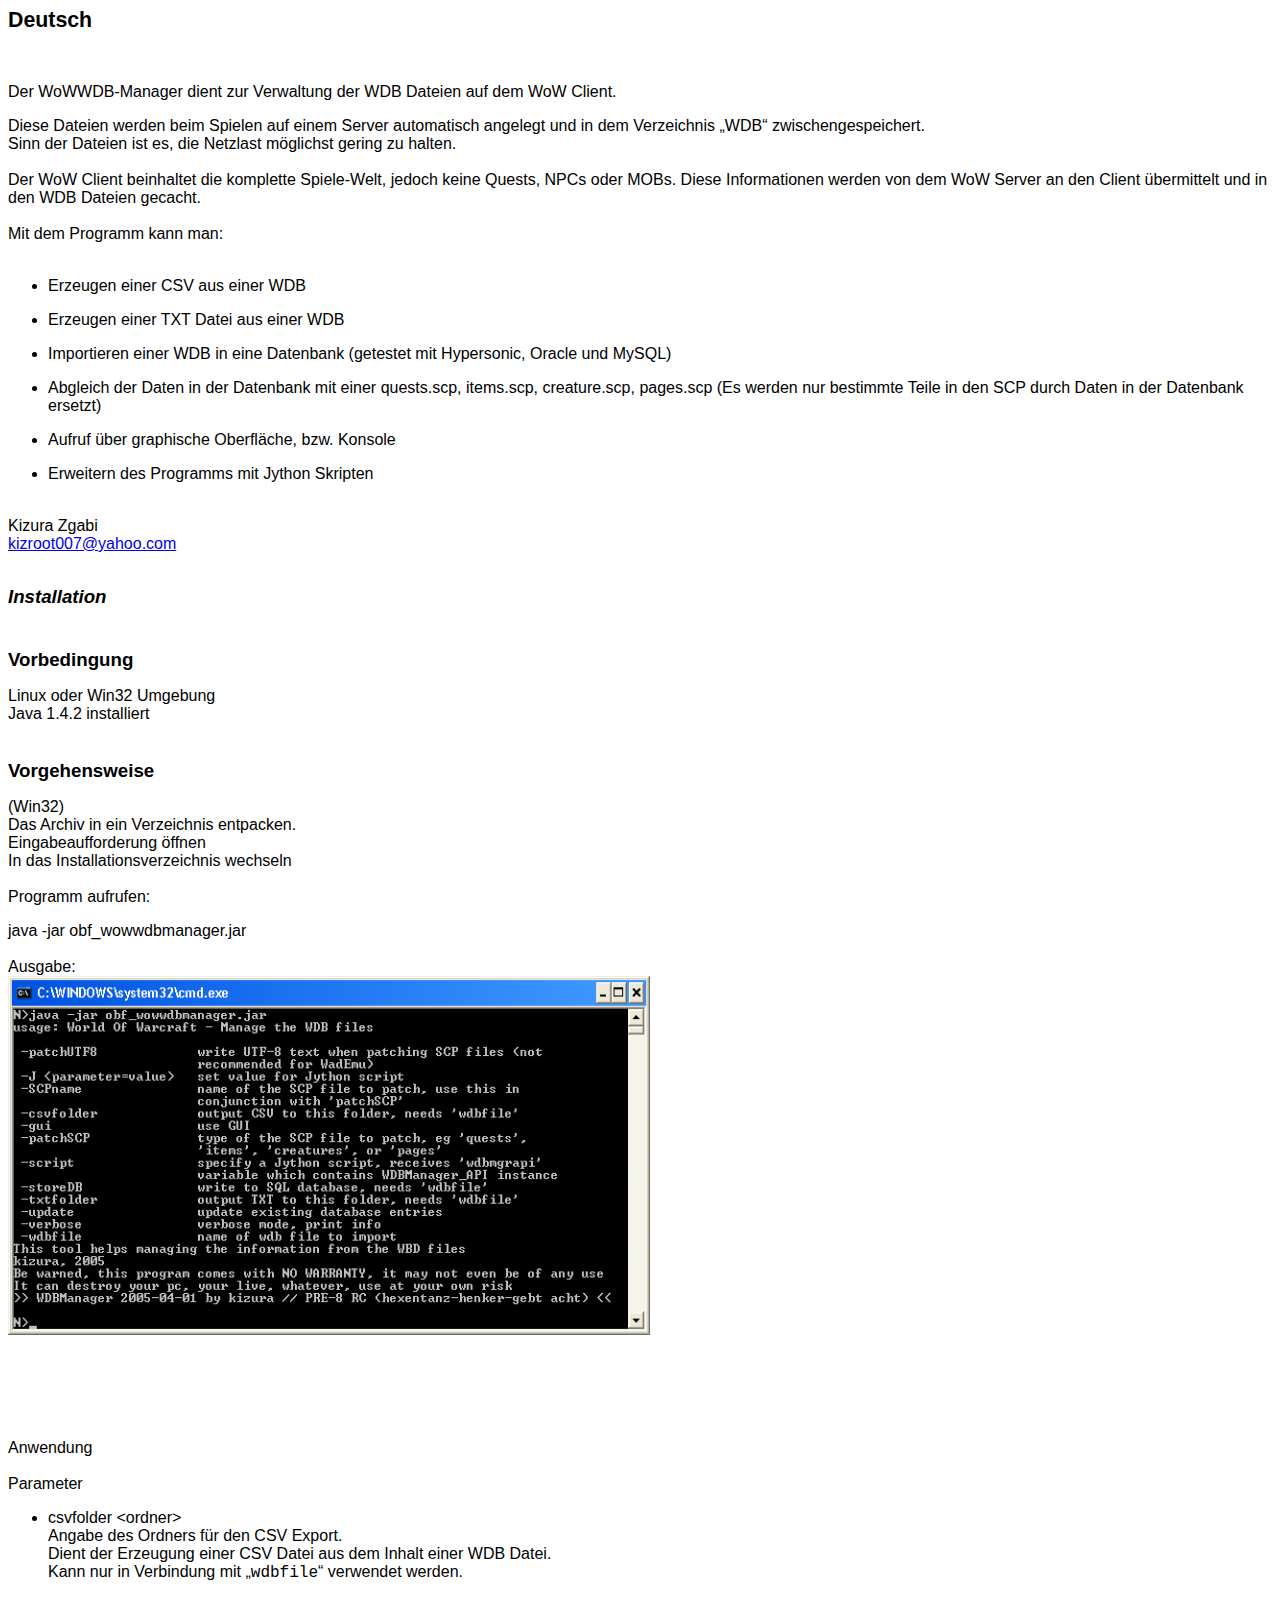
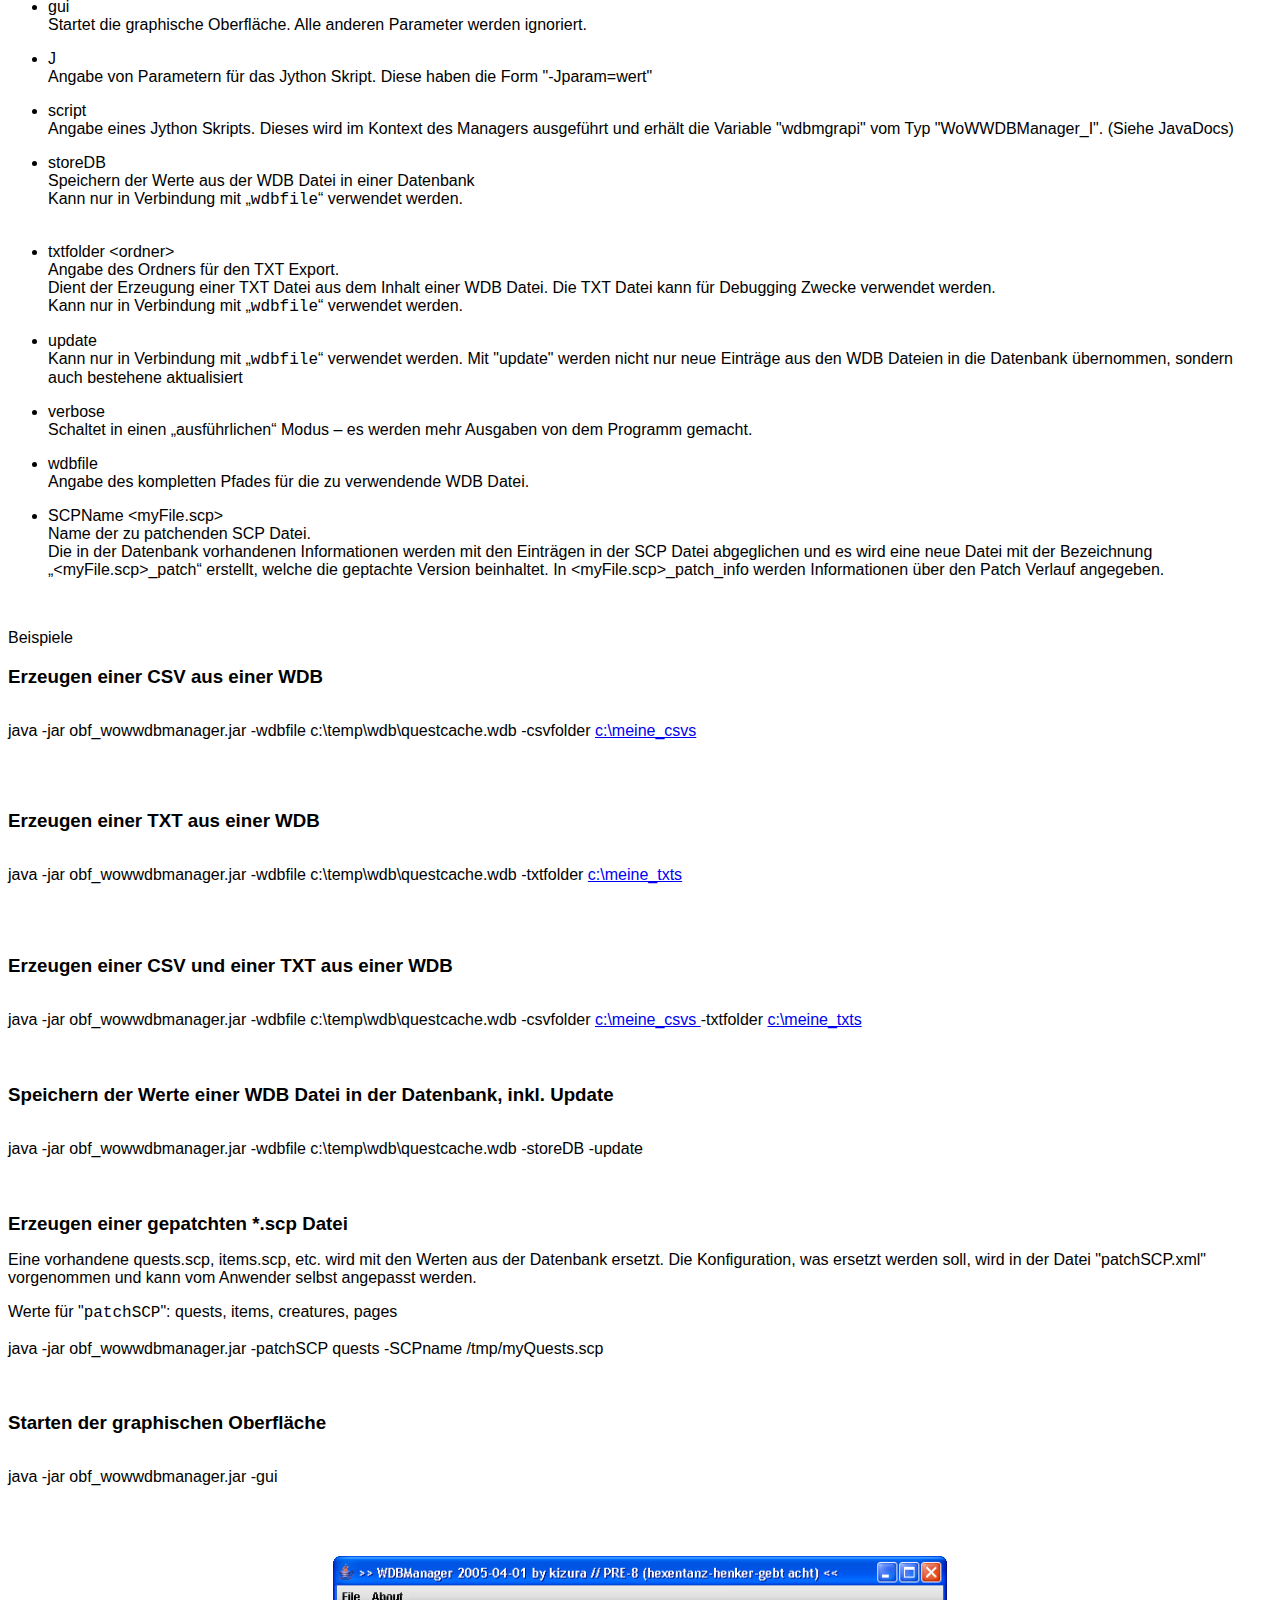
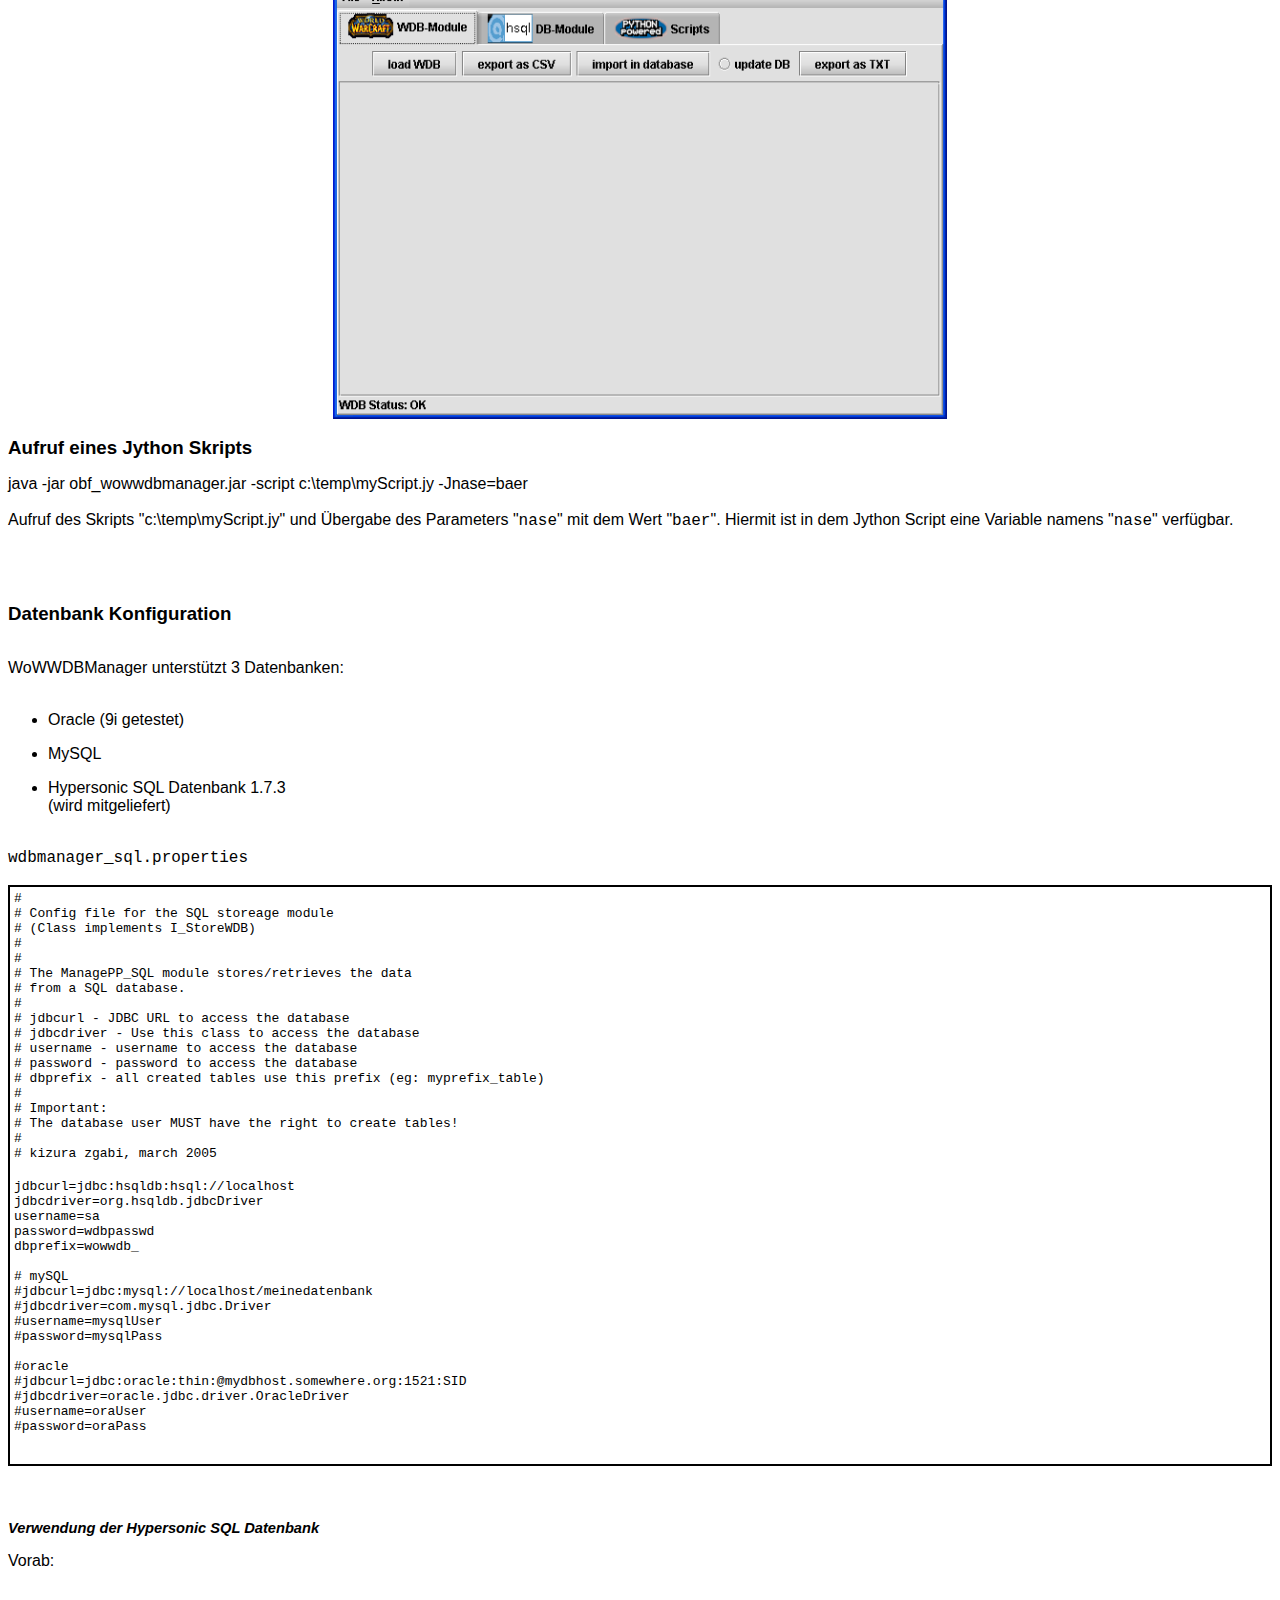
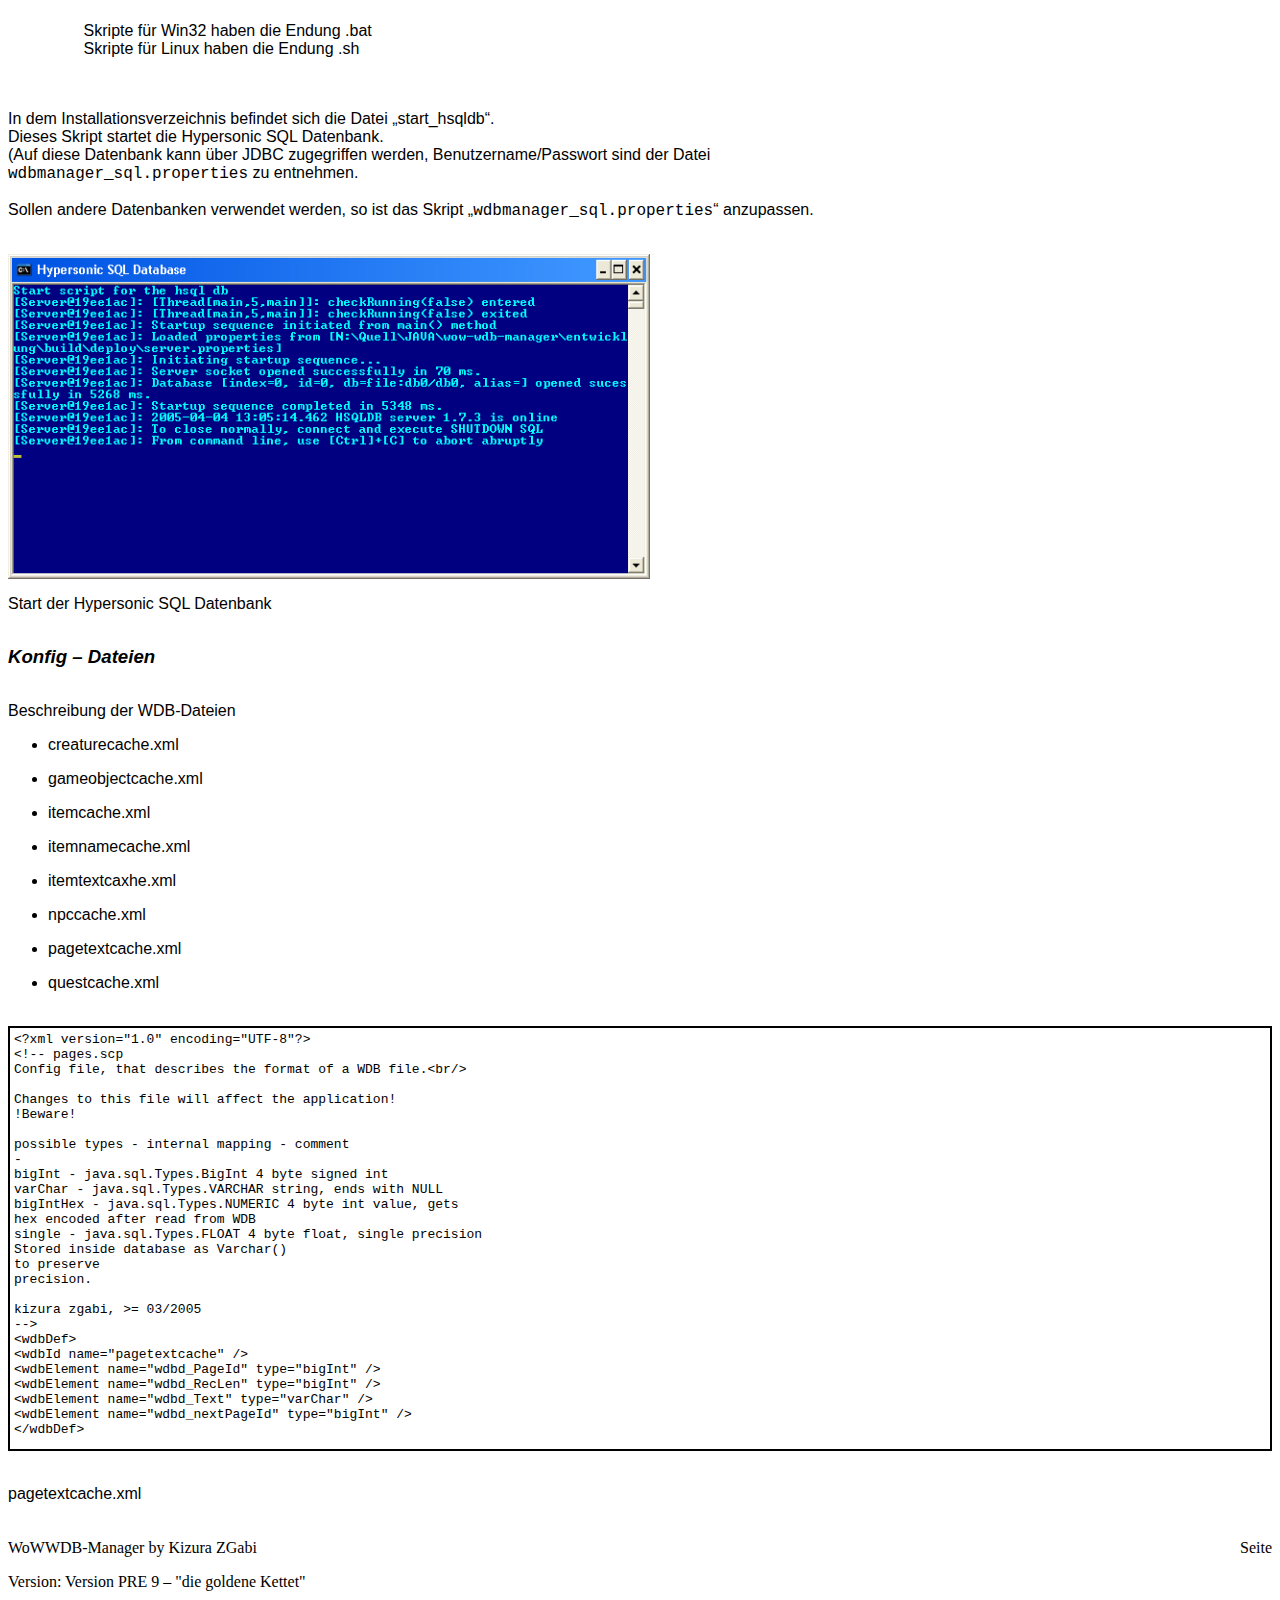
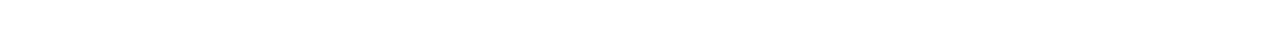
<file: trunk/documentation/html/index1.html>
<!DOCTYPE HTML PUBLIC "-//W3C//DTD HTML 4.0 Transitional//EN">
<HTML>
<HEAD>
	<META HTTP-EQUIV="CONTENT-TYPE" CONTENT="text/html; charset=windows-1252">
	<TITLE>Deutsch</TITLE>
	<META NAME="GENERATOR" CONTENT="OpenOffice.org 1.1.3  (Win32)">
	<META NAME="CREATED" CONTENT="20050409;15130386">
	<META NAME="CHANGEDBY" CONTENT="Gerhard Leibrock">
	<META NAME="CHANGED" CONTENT="20050409;15130440">
	<STYLE>
	<!--
		@page { size: 21cm 29.7cm; margin: 2cm }
		P { margin-bottom: 0.21cm }
		P.western { font-family: "Arial", sans-serif }
		H4 { margin-bottom: 0.21cm }
		H4.western { font-family: "Arial", sans-serif; font-size: 11pt; font-style: italic }
		H4.cjk { font-family: "MS Mincho"; font-size: 11pt; font-style: italic }
		H4.ctl { font-size: 11pt; font-style: italic }
		H3 { margin-bottom: 0.21cm }
		H3.western { font-family: "Arial", sans-serif }
		H3.cjk { font-family: "MS Mincho" }
		H2 { margin-bottom: 0.21cm }
		H2.western { font-family: "Arial", sans-serif; font-size: 14pt; font-style: italic }
		H2.cjk { font-family: "MS Mincho"; font-size: 14pt; font-style: italic }
		H2.ctl { font-size: 14pt; font-style: italic }
		H1 { margin-bottom: 0.21cm }
		H1.western { font-family: "Arial", sans-serif; font-size: 16pt }
		H1.cjk { font-family: "MS Mincho"; font-size: 16pt }
		H1.ctl { font-family: "Tahoma"; font-size: 16pt }
	-->
	</STYLE>
</HEAD>
<BODY LANG="de-DE" DIR="LTR">
<H1 CLASS="western" STYLE="page-break-before: always">Deutsch</H1>
<P CLASS="western" STYLE="margin-bottom: 0cm"><BR>
</P>
<P CLASS="western" STYLE="margin-bottom: 0cm">Der WoWWDB-Manager
dient zur Verwaltung der WDB Dateien auf dem WoW Client.</P>
<P CLASS="western" STYLE="margin-bottom: 0cm">Diese Dateien werden
beim Spielen auf einem Server automatisch angelegt und in dem
Verzeichnis &bdquo;WDB&ldquo; zwischengespeichert.<BR>Sinn der
Dateien ist es, die Netzlast m&ouml;glichst gering zu halten.<BR><BR>Der
WoW Client beinhaltet die komplette Spiele-Welt, jedoch keine Quests,
NPCs oder MOBs. Diese Informationen werden von dem WoW Server an den
Client &uuml;bermittelt und in den WDB Dateien gecacht.<BR><BR>Mit
dem Programm kann man:<BR><BR>
</P>
<UL>
	<LI><P CLASS="western" STYLE="margin-bottom: 0cm">Erzeugen einer CSV
	aus einer WDB</P>
	<LI><P CLASS="western" STYLE="margin-bottom: 0cm">Erzeugen einer TXT
	Datei aus einer WDB</P>
	<LI><P CLASS="western" STYLE="margin-bottom: 0cm">Importieren einer
	WDB in eine Datenbank (getestet mit Hypersonic, Oracle und MySQL)</P>
	<LI><P CLASS="western" STYLE="margin-bottom: 0cm">Abgleich der Daten
	in der Datenbank mit einer quests.scp, items.scp, creature.scp,
	pages.scp (Es werden nur bestimmte Teile in den SCP durch Daten in
	der Datenbank ersetzt)</P>
	<LI><P CLASS="western" STYLE="margin-bottom: 0cm">Aufruf &uuml;ber
	graphische Oberfl&auml;che, bzw. Konsole</P>
</UL>
<UL>
	<LI><P CLASS="western" STYLE="margin-bottom: 0cm">Erweitern des
	Programms mit Jython Skripten</P>
</UL>
<P CLASS="western" STYLE="margin-bottom: 0cm"><BR>Kizura
Zgabi<BR><A HREF="mailto:kizroot007@yahoo.com">kizroot007@yahoo.com<BR></A><BR>
</P>
<H2 CLASS="western" STYLE="page-break-before: always">Installation</H2>
<H3 CLASS="western"><BR>Vorbedingung</H3>
<P CLASS="western" STYLE="margin-bottom: 0cm">Linux oder Win32
Umgebung <BR>Java 1.4.2 installiert<BR><BR>
</P>
<H3 CLASS="western">Vorgehensweise</H3>
<P CLASS="western" STYLE="margin-bottom: 0cm">(Win32)<BR>Das Archiv
in ein Verzeichnis entpacken.<BR>Eingabeaufforderung &ouml;ffnen<BR>In
das Installationsverzeichnis wechseln<BR><BR>Programm aufrufen:</P>
<P CLASS="western" STYLE="margin-bottom: 0cm">	java -jar
obf_wowwdbmanager.jar<BR><BR>Ausgabe:<BR><IMG SRC="index1_html_m59afdf49.png" NAME="Grafik1" ALIGN=BOTTOM WIDTH=642 HEIGHT=359 BORDER=0></P>
<P CLASS="western" STYLE="margin-bottom: 0cm"><BR><BR><BR><BR>
</P>
<P CLASS="western" STYLE="margin-bottom: 0cm; page-break-before: always">
Anwendung<BR><BR>Parameter</P>
<UL>
	<LI><P CLASS="western" STYLE="margin-bottom: 0cm">csvfolder &lt;ordner&gt;
	<BR>Angabe des Ordners f&uuml;r den CSV Export.<BR>Dient der
	Erzeugung einer CSV Datei aus dem Inhalt einer WDB Datei.<BR>Kann
	nur in Verbindung mit &bdquo;<FONT FACE="Courier New, monospace">wdbfile</FONT>&ldquo;
	verwendet werden.</P>
</UL>
<UL>
	<LI><P CLASS="western" STYLE="margin-bottom: 0cm"> gui<BR>Startet
	die graphische Oberfl&auml;che. Alle anderen Parameter werden
	ignoriert.</P>
</UL>
<UL>
	<LI><P CLASS="western" STYLE="margin-bottom: 0cm">J<BR>Angabe von
	Parametern f&uuml;r das Jython Skript. Diese haben die Form
	&quot;-Jparam=wert&quot;</P>
</UL>
<UL>
	<LI><P CLASS="western" STYLE="margin-bottom: 0cm">script<BR>Angabe
	eines Jython Skripts. Dieses wird im Kontext des Managers ausgef&uuml;hrt
	und erh&auml;lt die Variable &quot;wdbmgrapi&quot; vom Typ
	&quot;WoWWDBManager_I&quot;. (Siehe JavaDocs)</P>
</UL>
<UL>
	<LI><P CLASS="western" STYLE="margin-bottom: 0cm">storeDB<BR>Speichern
	der Werte aus der WDB Datei in einer Datenbank<BR>Kann nur in
	Verbindung mit &bdquo;<FONT FACE="Courier New, monospace">wdbfile</FONT>&ldquo;
	verwendet werden.<BR><BR>
	</P>
</UL>
<UL>
	<LI><P CLASS="western" STYLE="margin-bottom: 0cm">txtfolder
	&lt;ordner&gt;<BR>Angabe des Ordners f&uuml;r den TXT Export.<BR>Dient
	der Erzeugung einer TXT Datei aus dem Inhalt einer WDB Datei. Die
	TXT Datei kann f&uuml;r Debugging Zwecke verwendet werden.<BR>Kann
	nur in Verbindung mit &bdquo;<FONT FACE="Courier New, monospace">wdbfile</FONT>&ldquo;
	verwendet werden.</P>
</UL>
<UL>
	<LI><P CLASS="western" STYLE="margin-bottom: 0cm">update<BR>Kann nur
	in Verbindung mit &bdquo;<FONT FACE="Courier New, monospace">wdbfile</FONT>&ldquo;
	verwendet werden. Mit &quot;update&quot; werden nicht nur neue
	Eintr&auml;ge aus den WDB Dateien in die Datenbank &uuml;bernommen,
	sondern auch bestehene aktualisiert</P>
</UL>
<UL>
	<LI><P CLASS="western" STYLE="margin-bottom: 0cm">verbose<BR>Schaltet
	in einen &bdquo;ausf&uuml;hrlichen&ldquo; Modus &ndash; es werden
	mehr Ausgaben von dem Programm gemacht.</P>
</UL>
<UL>
	<LI><P CLASS="western" STYLE="margin-bottom: 0cm">wdbfile<BR>Angabe
	des kompletten Pfades f&uuml;r die zu verwendende WDB Datei.</P>
	<LI><P CLASS="western" STYLE="margin-bottom: 0cm">SCPName
	&lt;myFile.scp&gt;<BR>Name der zu patchenden SCP Datei.<BR>Die in
	der Datenbank vorhandenen Informationen werden mit den Eintr&auml;gen
	in der SCP Datei abgeglichen und es wird eine neue Datei mit der
	Bezeichnung &bdquo;&lt;myFile.scp&gt;_patch&ldquo; erstellt, welche
	die geptachte Version beinhaltet. In &lt;myFile.scp&gt;_patch_info
	werden Informationen &uuml;ber den Patch Verlauf angegeben.</P>
</UL>
<P CLASS="western" STYLE="margin-bottom: 0cm"><BR>
</P>
<P CLASS="western" STYLE="margin-bottom: 0cm; page-break-before: always">
Beispiele</P>
<H3 CLASS="western">Erzeugen einer CSV aus einer WDB</H3>
<P CLASS="western"><BR>java -jar obf_wowwdbmanager.jar -wdbfile
c:\temp\wdb\questcache.wdb -csvfolder <A HREF="file:///c:/meine_csvs">c:\meine_csvs</A></P>
<P CLASS="western"><BR><BR>
</P>
<H3 CLASS="western">Erzeugen einer TXT aus einer WDB</H3>
<P CLASS="western"><BR>java -jar obf_wowwdbmanager.jar -wdbfile
c:\temp\wdb\questcache.wdb -txtfolder <A HREF="./c:\meine_txts">c:\meine_txts</A></P>
<P CLASS="western"><BR><BR>
</P>
<H3 CLASS="western">Erzeugen einer CSV und einer TXT aus einer WDB</H3>
<P CLASS="western"><BR>java -jar obf_wowwdbmanager.jar -wdbfile
c:\temp\wdb\questcache.wdb -csvfolder <A HREF="file:///c:/meine_csvs">c:\meine_csvs
</A>-txtfolder <A HREF="./c:\meine_txts">c:\meine_txts<BR></A><BR><BR>
</P>
<H3 CLASS="western">Speichern der Werte einer WDB Datei in der
Datenbank, inkl. Update</H3>
<P CLASS="western"><BR>java -jar obf_wowwdbmanager.jar -wdbfile
c:\temp\wdb\questcache.wdb -storeDB -update<BR><BR><BR>
</P>
<H3 CLASS="western">Erzeugen einer gepatchten *.scp Datei</H3>
<P CLASS="western">Eine vorhandene quests.scp, items.scp, etc. wird
mit den Werten aus der Datenbank ersetzt. Die Konfiguration, was
ersetzt werden soll, wird in der Datei &quot;patchSCP.xml&quot;
vorgenommen und kann vom Anwender selbst angepasst werden.</P>
<P CLASS="western">Werte f&uuml;r &quot;<FONT FACE="Courier New, monospace">patchSCP</FONT>&quot;:
quests, items, creatures, pages<BR><BR>java -jar
obf_wowwdbmanager.jar -patchSCP quests -SCPname /tmp/myQuests.scp<BR><BR><BR>
</P>
<H3 CLASS="western">Starten der graphischen Oberfl&auml;che</H3>
<P CLASS="western"><BR>java -jar obf_wowwdbmanager.jar -gui<BR><BR><BR><BR>
</P>
<H2 CLASS="western" ALIGN=CENTER STYLE="page-break-before: always"><IMG SRC="index1_html_md2ac7bc.png" NAME="Grafik3" ALIGN=BOTTOM WIDTH=614 HEIGHT=463 BORDER=0></H2>
<H3 CLASS="western">Aufruf eines Jython Skripts</H3>
<P CLASS="western">java -jar obf_wowwdbmanager.jar -script
c:\temp\myScript.jy -Jnase=baer<BR><BR>Aufruf des Skripts
&quot;c:\temp\myScript.jy&quot; und &Uuml;bergabe des Parameters
&quot;<FONT FACE="Courier New, monospace">nase</FONT>&quot; mit dem
Wert &quot;<FONT FACE="Courier New, monospace">baer</FONT>&quot;.
Hiermit ist in dem Jython Script eine Variable namens &quot;<FONT FACE="Courier New, monospace">nase</FONT>&quot;
verf&uuml;gbar.<BR><BR><BR><BR>
</P>
<H3 CLASS="western">Datenbank Konfiguration</H3>
<P CLASS="western" STYLE="margin-bottom: 0cm"><BR>WoWWDBManager
unterst&uuml;tzt 3 Datenbanken:<BR><BR>
</P>
<UL>
	<LI><P CLASS="western" STYLE="margin-bottom: 0cm">Oracle (9i
	getestet)</P>
	<LI><P CLASS="western" STYLE="margin-bottom: 0cm">MySQL</P>
</UL>
<UL>
	<LI><P CLASS="western" STYLE="margin-bottom: 0cm">Hypersonic SQL
	Datenbank 1.7.3<BR>(wird mitgeliefert)</P>
</UL>
<P CLASS="western" STYLE="margin-bottom: 0cm"><BR><FONT FACE="Courier New, monospace">wdbmanager_sql.properties<BR></FONT><BR>
</P>
<TABLE WIDTH=100% BORDER=1 BORDERCOLOR="#000000" CELLPADDING=4 CELLSPACING=0>
	<COL WIDTH=256*>
	<THEAD>
		<TR>
			<TD WIDTH=100% VALIGN=TOP>
				<P CLASS="western"><FONT SIZE=2><FONT FACE="Courier New">#<BR>#
				Config file for the SQL storeage module<BR># (Class implements
				I_StoreWDB)<BR>#<BR>#<BR># The ManagePP_SQL module
				stores/retrieves the data<BR># from a SQL database.<BR>#<BR>#
				jdbcurl    - JDBC URL to access the database<BR># jdbcdriver -
				Use this class to access the database<BR># username   - username
				to access the database<BR># password   - password to access the
				database<BR># dbprefix   - all created tables use this prefix
				(eg: myprefix_table)<BR>#<BR># Important:<BR># The database user
				MUST have the right to create tables!<BR>#<BR># kizura zgabi,
				march
				2005<BR></FONT></FONT><BR><FONT SIZE=2><FONT FACE="Courier New">jdbcurl=jdbc:hsqldb:hsql://localhost<BR>jdbcdriver=org.hsqldb.jdbcDriver<BR>username=sa<BR>password=wdbpasswd<BR>dbprefix=wowwdb_<BR><BR>#
				mySQL<BR>#jdbcurl=jdbc:mysql://localhost/meinedatenbank<BR>#jdbcdriver=com.mysql.jdbc.Driver<BR>#username=mysqlUser<BR>#password=mysqlPass<BR><BR>#oracle<BR>#jdbcurl=jdbc:oracle:thin:@mydbhost.somewhere.org:1521:SID<BR>#jdbcdriver=oracle.jdbc.driver.OracleDriver<BR>#username=oraUser<BR>#password=oraPass<BR></FONT></FONT><BR>
				</P>
			</TD>
		</TR>
	</THEAD>
</TABLE>
<P CLASS="western" STYLE="margin-bottom: 0cm"><BR>
</P>
<H4 CLASS="western">Verwendung der Hypersonic SQL Datenbank</H4>
<P CLASS="western">Vorab:<BR><BR><BR>
</P>
<P CLASS="western" STYLE="margin-left: 2cm">Skripte f&uuml;r Win32
haben die Endung .bat<BR>Skripte f&uuml;r Linux haben die Endung .sh<BR><BR><BR>
</P>
<P CLASS="western" STYLE="margin-bottom: 0cm">In dem
Installationsverzeichnis befindet sich die Datei
&bdquo;start_hsqldb&ldquo;.<BR>Dieses Skript startet die Hypersonic
SQL Datenbank.<BR>(Auf diese Datenbank kann &uuml;ber JDBC
zugegriffen werden, Benutzername/Passwort sind der Datei
<BR><FONT FACE="Courier New, monospace">wdbmanager_sql.properties</FONT>
zu entnehmen.<BR><BR>Sollen andere Datenbanken verwendet werden, so
ist das Skript &bdquo;<FONT FACE="Courier New, monospace">wdbmanager_sql.properties</FONT>&ldquo;
anzupassen.<BR><BR>
</P>
<P CLASS="western" STYLE="margin-bottom: 0cm"><IMG SRC="index1_html_67f171e7.png" NAME="Grafik2" ALIGN=BOTTOM WIDTH=642 HEIGHT=325 BORDER=0></P>
<P CLASS="western" STYLE="margin-bottom: 0cm">Start der Hypersonic
SQL Datenbank<BR><BR>
</P>
<H2 CLASS="western">Konfig &ndash; Dateien</H2>
<P CLASS="western"><BR>Beschreibung der WDB-Dateien</P>
<UL>
	<LI><P CLASS="western" STYLE="margin-bottom: 0cm">creaturecache.xml</P>
	<LI><P CLASS="western" STYLE="margin-bottom: 0cm">gameobjectcache.xml</P>
	<LI><P CLASS="western" STYLE="margin-bottom: 0cm">itemcache.xml</P>
	<LI><P CLASS="western" STYLE="margin-bottom: 0cm">itemnamecache.xml</P>
	<LI><P CLASS="western" STYLE="margin-bottom: 0cm">itemtextcaxhe.xml</P>
	<LI><P CLASS="western" STYLE="margin-bottom: 0cm">npccache.xml</P>
	<LI><P CLASS="western" STYLE="margin-bottom: 0cm">pagetextcache.xml</P>
	<LI><P CLASS="western" STYLE="margin-bottom: 0cm">questcache.xml</P>
</UL>
<P CLASS="western" ALIGN=CENTER STYLE="margin-bottom: 0cm"><BR></P>
<TABLE WIDTH=100% BORDER=1 BORDERCOLOR="#000000" CELLPADDING=4 CELLSPACING=0 STYLE="page-break-before: always">
	<COL WIDTH=256*>
	<TR>
		<TD WIDTH=100% VALIGN=TOP>
			<P CLASS="western"><FONT FACE="Courier New"><FONT SIZE=2>&lt;?xml
			version=&quot;1.0&quot; encoding=&quot;UTF-8&quot;?&gt;<BR>&lt;!--
			pages.scp<BR>  Config file, that describes the format of a WDB
			file.&lt;br/&gt;<BR><BR>  Changes to this file will affect the
			application!<BR>  !Beware!<BR><BR>  possible types - internal
			mapping       - comment<BR>  -<BR>  bigInt         -
			java.sql.Types.BigInt    4 byte signed int<BR>  varChar        -
			java.sql.Types.VARCHAR   string, ends with NULL<BR>  bigIntHex    
			 - java.sql.Types.NUMERIC   4 byte int value, gets<BR>            
			                               hex encoded after read from WDB<BR>
			 single         - java.sql.Types.FLOAT     4 byte float, single
			precision<BR>                                            Stored
			inside database as Varchar()<BR>                                  
			         to preserve<BR>                                          
			 precision.<BR><BR>  kizura zgabi, &gt;= 03/2005<BR>--&gt;<BR>&lt;wdbDef&gt;<BR>
			 &lt;wdbId name=&quot;pagetextcache&quot; /&gt;<BR>  &lt;wdbElement
			name=&quot;wdbd_PageId&quot; type=&quot;bigInt&quot; /&gt;<BR> 
			&lt;wdbElement name=&quot;wdbd_RecLen&quot; type=&quot;bigInt&quot;
			/&gt;<BR>  &lt;wdbElement name=&quot;wdbd_Text&quot;
			type=&quot;varChar&quot; /&gt;<BR>  &lt;wdbElement
			name=&quot;wdbd_nextPageId&quot; type=&quot;bigInt&quot;
			/&gt;<BR>&lt;/wdbDef&gt;</FONT></FONT></P>
		</TD>
	</TR>
</TABLE>
<P CLASS="western" STYLE="margin-bottom: 0cm"><BR>pagetextcache.xml<BR><BR><BR>
</P>
<DIV TYPE=FOOTER>
	<TABLE WIDTH=100% BORDER=0 CELLPADDING=0 CELLSPACING=0>
		<COL WIDTH=128*>
		<COL WIDTH=128*>
		<TR VALIGN=TOP>
			<TD WIDTH=50%>
				<P STYLE="margin-bottom: 0cm"><FONT SIZE=3>WoWWDB-Manager by
				Kizura ZGabi</FONT></P>
				<P><FONT SIZE=3>Version: Version <SPAN STYLE="font-weight: medium">PRE
				9 &ndash; &quot;die goldene Kettet&quot;</SPAN></FONT></P>
			</TD>
			<TD WIDTH=50%>
				<P ALIGN=RIGHT>Seite <SDFIELD TYPE=PAGE SUBTYPE=RANDOM FORMAT=PAGE></SDFIELD></P>
			</TD>
		</TR>
	</TABLE>
	<P STYLE="margin-bottom: 0cm"><BR>
	</P>
</DIV>
</BODY>
</HTML>
</file>
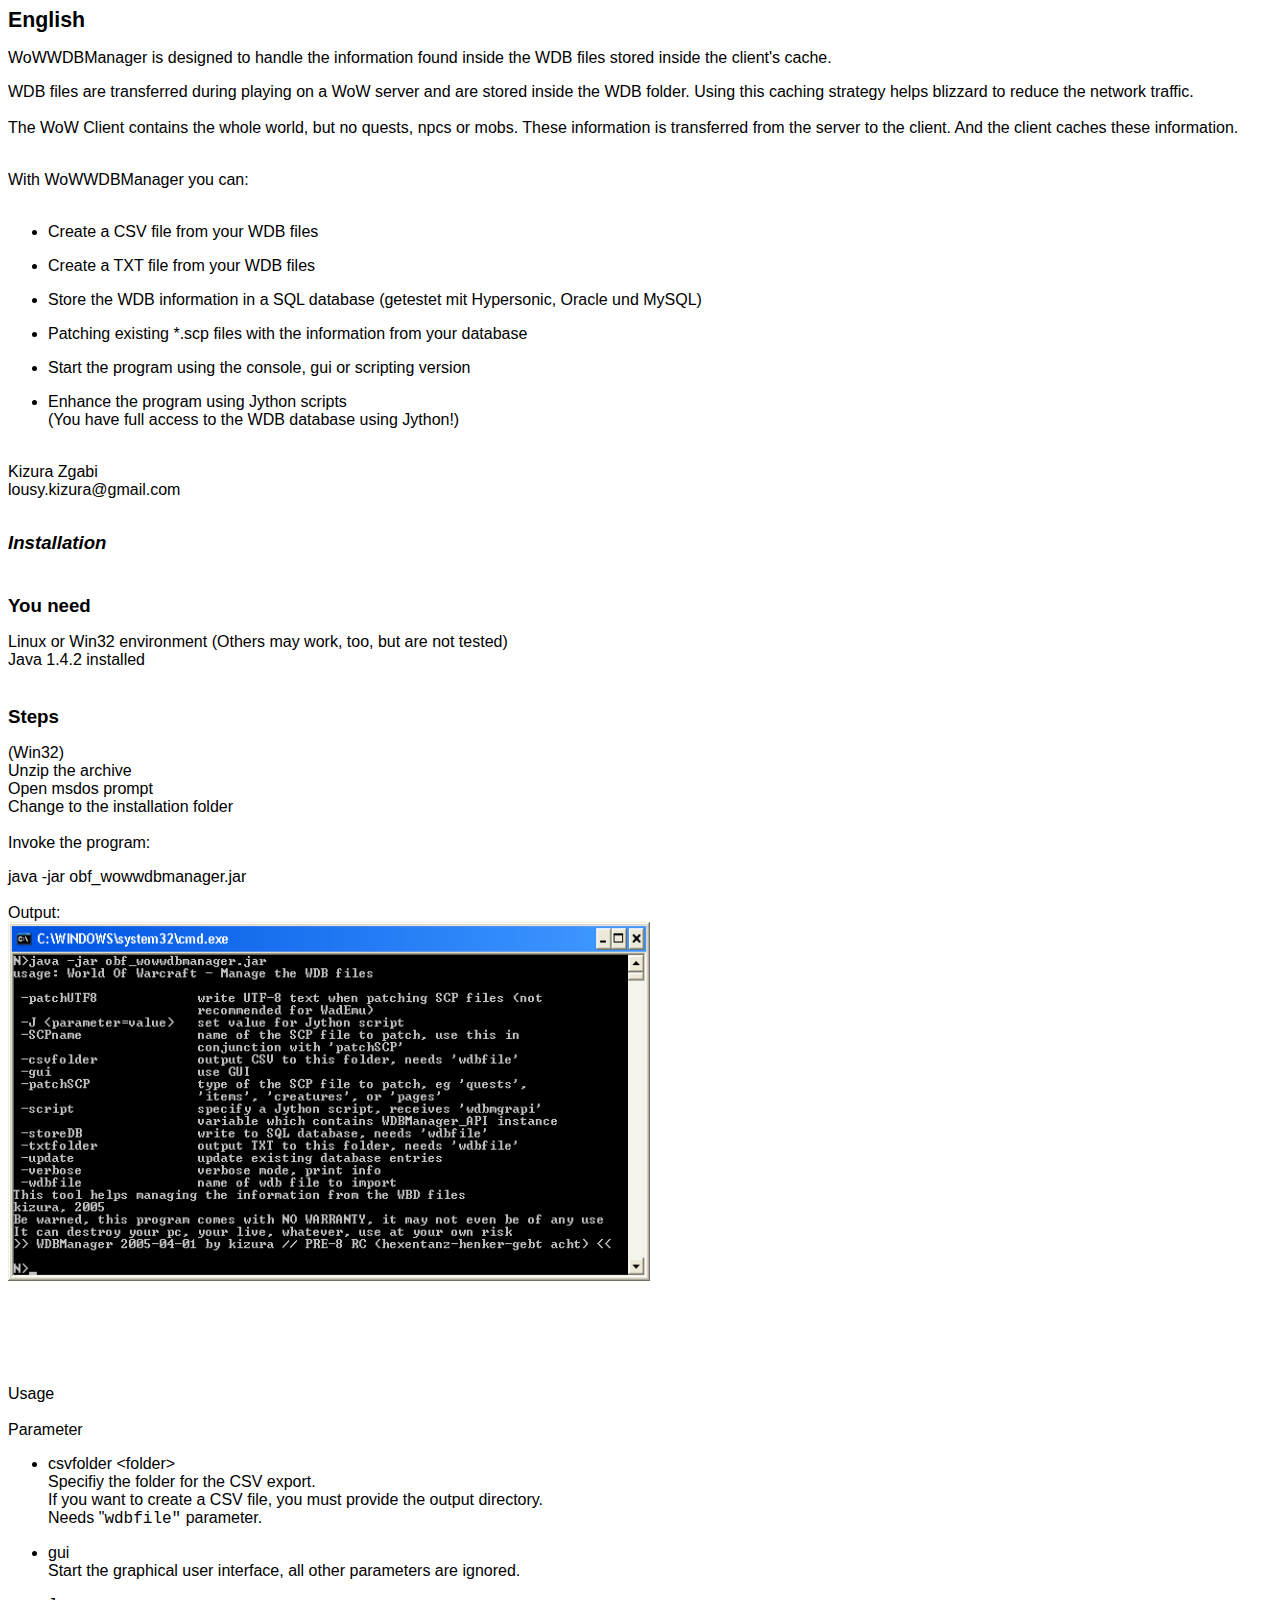
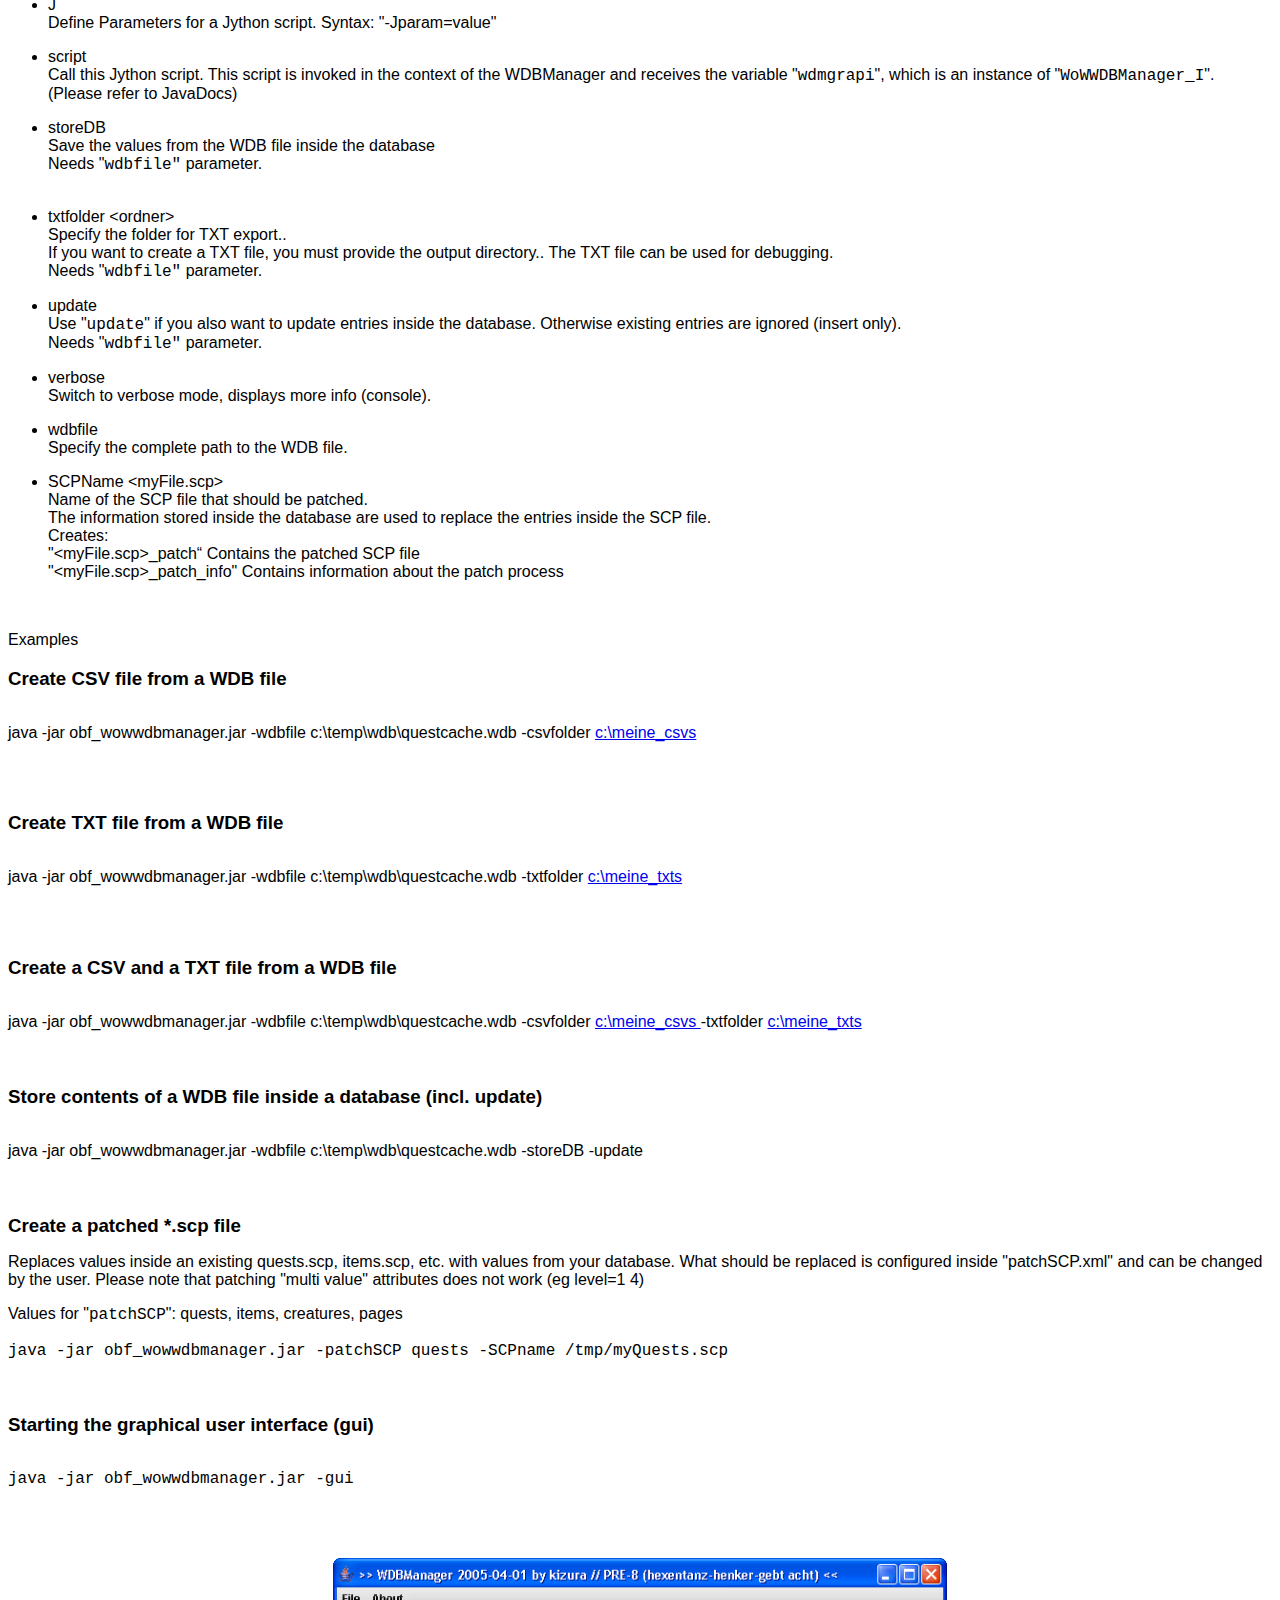
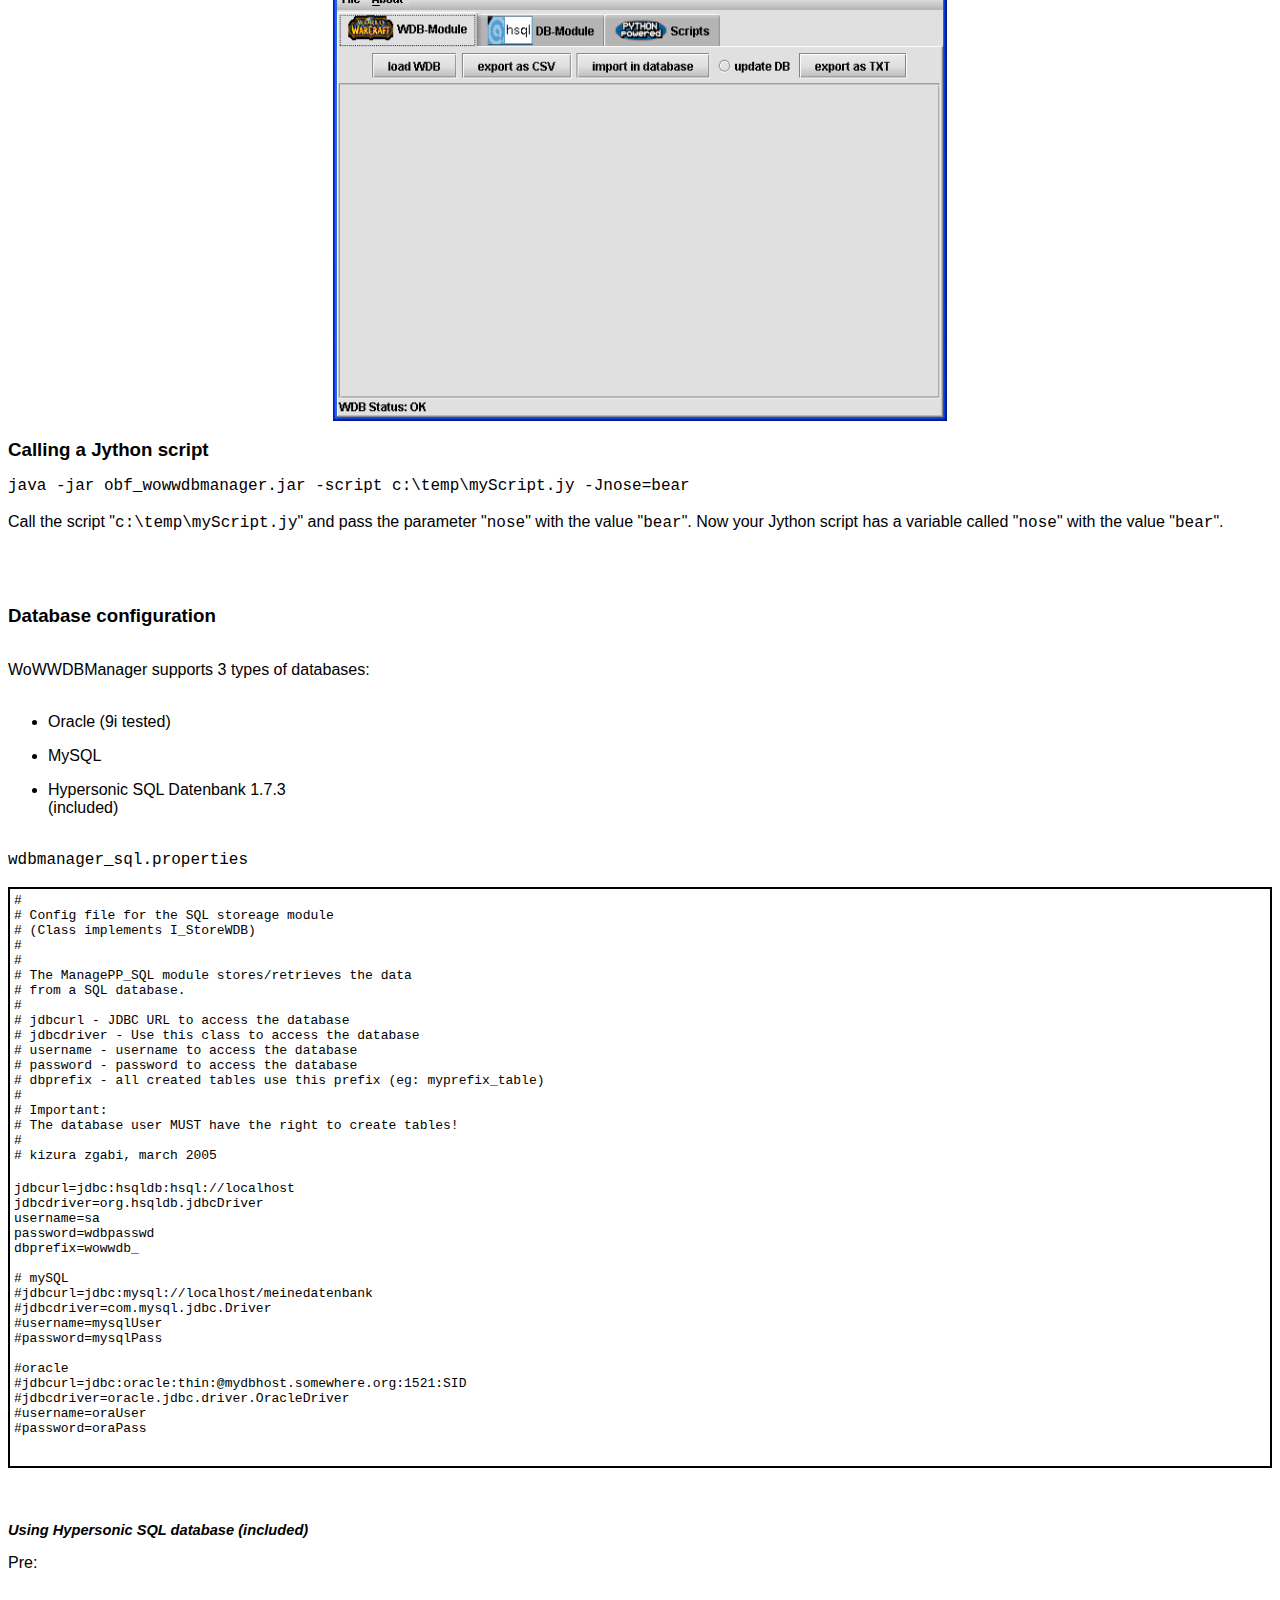
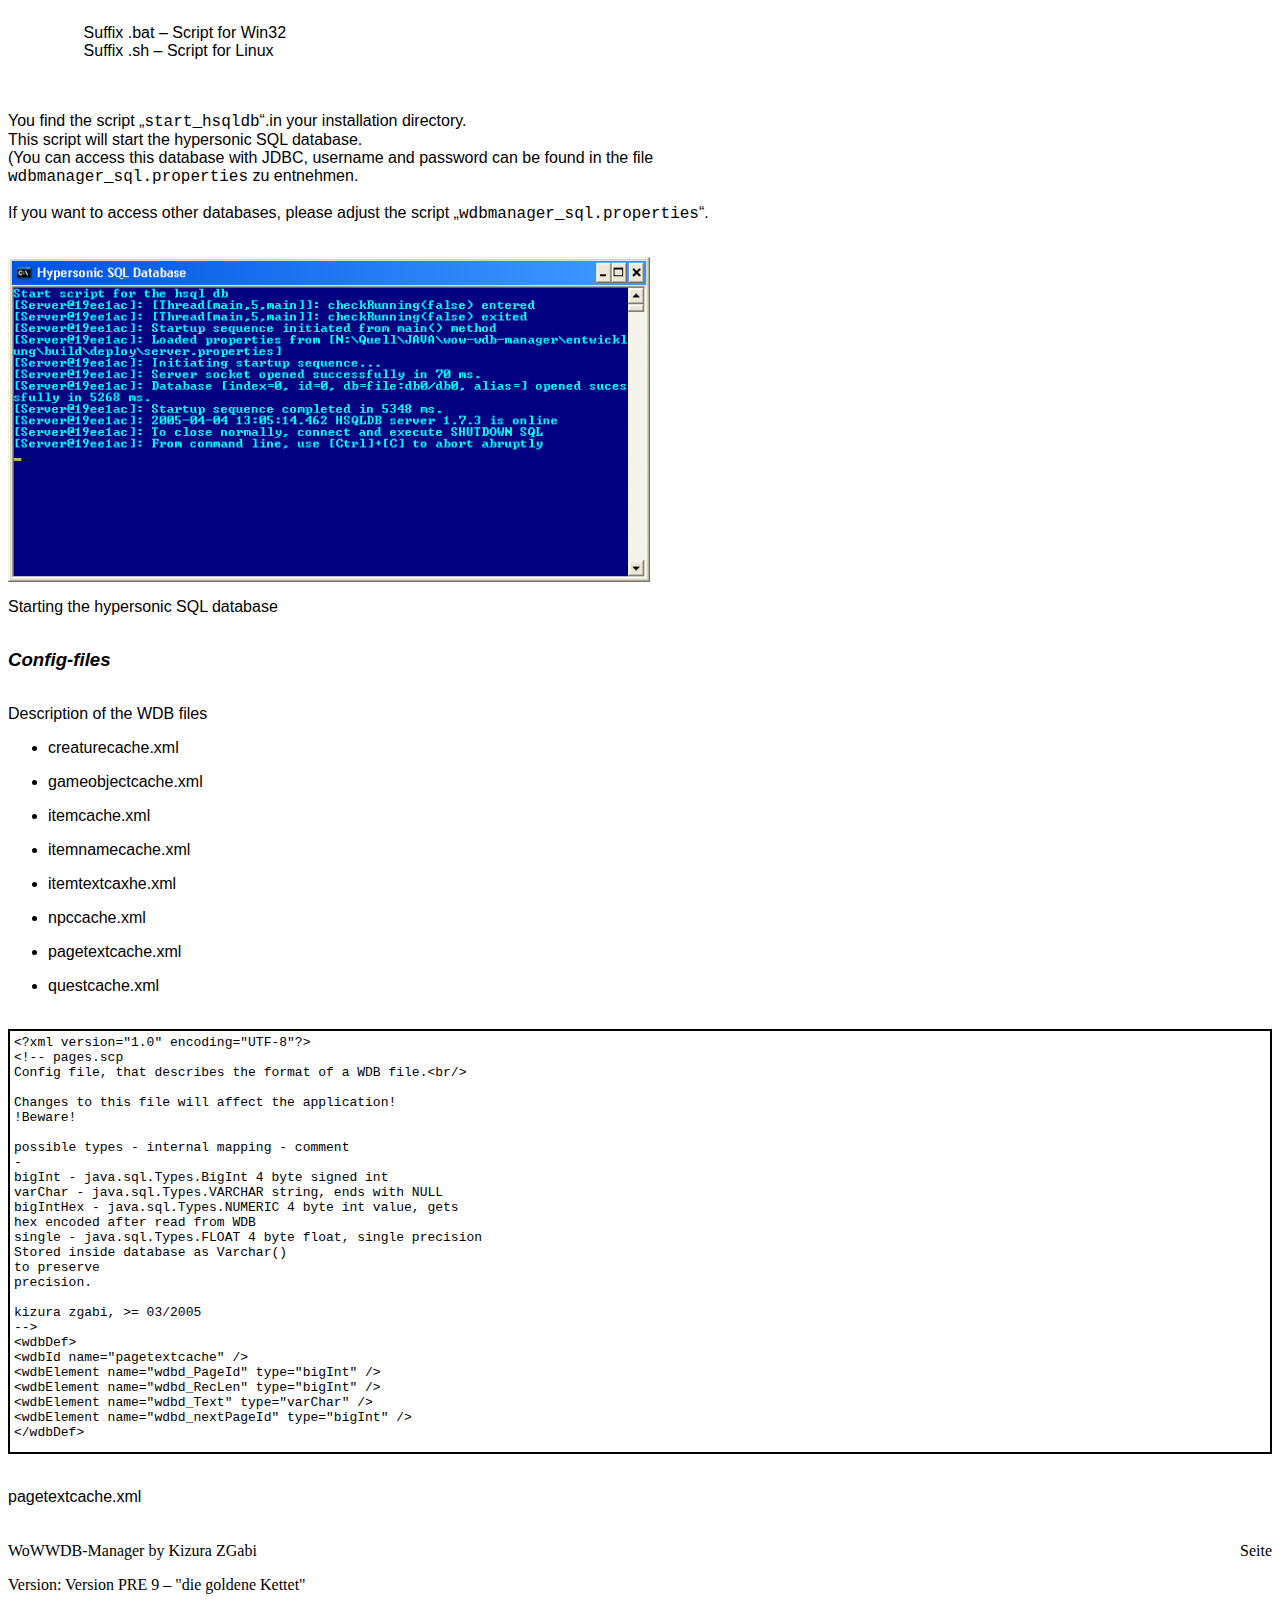
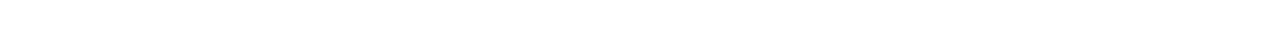
<file: trunk/documentation/html/index2.html>
<!DOCTYPE HTML PUBLIC "-//W3C//DTD HTML 4.0 Transitional//EN">
<HTML>
<HEAD>
	<META HTTP-EQUIV="CONTENT-TYPE" CONTENT="text/html; charset=windows-1252">
	<TITLE>English</TITLE>
	<META NAME="GENERATOR" CONTENT="OpenOffice.org 1.1.3  (Win32)">
	<META NAME="CREATED" CONTENT="20050409;15130503">
	<META NAME="CHANGEDBY" CONTENT="Gerhard Leibrock">
	<META NAME="CHANGED" CONTENT="20050409;15130556">
	<STYLE>
	<!--
		@page { size: 21cm 29.7cm; margin: 2cm }
		P { margin-bottom: 0.21cm }
		P.western { font-family: "Arial", sans-serif }
		H4 { margin-bottom: 0.21cm }
		H4.western { font-family: "Arial", sans-serif; font-size: 11pt; font-style: italic }
		H4.cjk { font-family: "MS Mincho"; font-size: 11pt; font-style: italic }
		H4.ctl { font-size: 11pt; font-style: italic }
		H3 { margin-bottom: 0.21cm }
		H3.western { font-family: "Arial", sans-serif }
		H3.cjk { font-family: "MS Mincho" }
		H2 { margin-bottom: 0.21cm }
		H2.western { font-family: "Arial", sans-serif; font-size: 14pt; font-style: italic }
		H2.cjk { font-family: "MS Mincho"; font-size: 14pt; font-style: italic }
		H2.ctl { font-size: 14pt; font-style: italic }
		H1 { margin-bottom: 0.21cm }
		H1.western { font-family: "Arial", sans-serif; font-size: 16pt }
		H1.cjk { font-family: "MS Mincho"; font-size: 16pt }
		H1.ctl { font-family: "Tahoma"; font-size: 16pt }
	-->
	</STYLE>
</HEAD>
<BODY LANG="de-DE" DIR="LTR">
<H1 CLASS="western" STYLE="page-break-before: always">English</H1>
<P CLASS="western" STYLE="margin-bottom: 0cm">WoWWDBManager is
designed to handle the information found inside the WDB files stored
inside the client's cache.</P>
<P CLASS="western" STYLE="margin-bottom: 0cm">WDB files are
transferred during playing on a WoW server and are stored inside the
WDB folder. Using this caching strategy helps blizzard to reduce the
network traffic.<BR><BR>The WoW Client contains the whole world, but
no quests, npcs or mobs. These information is transferred from the
server to the client. And the client caches these information.</P>
<P CLASS="western" STYLE="margin-bottom: 0cm"><BR>With WoWWDBManager
you can:<BR><BR>
</P>
<UL>
	<LI><P CLASS="western" STYLE="margin-bottom: 0cm">Create a CSV file
	from your WDB files</P>
	<LI><P CLASS="western" STYLE="margin-bottom: 0cm">Create a TXT file
	from your WDB files</P>
	<LI><P CLASS="western" STYLE="margin-bottom: 0cm">Store the WDB
	information in a SQL database (getestet mit Hypersonic, Oracle und
	MySQL)</P>
	<LI><P CLASS="western" STYLE="margin-bottom: 0cm">Patching existing
	*.scp files with the information from your database</P>
	<LI><P CLASS="western" STYLE="margin-bottom: 0cm">Start the program
	using the console, gui or scripting version</P>
</UL>
<UL>
	<LI><P CLASS="western" STYLE="margin-bottom: 0cm">Enhance the
	program using Jython scripts<BR>(You have full access to the WDB
	database using Jython!)</P>
</UL>
<P CLASS="western" STYLE="margin-bottom: 0cm"><BR>Kizura
Zgabi<BR>lousy.kizura@gmail.com<A HREF="mailto:kizroot007@yahoo.com"><BR></A><BR>
</P>
<H2 CLASS="western" STYLE="page-break-before: always">Installation</H2>
<H3 CLASS="western"><BR>You need</H3>
<P CLASS="western" STYLE="margin-bottom: 0cm">Linux or Win32
environment (Others may work, too, but are not tested)<BR>Java 1.4.2
installed<BR><BR>
</P>
<H3 CLASS="western">Steps</H3>
<P CLASS="western" STYLE="margin-bottom: 0cm">(Win32)<BR>Unzip the
archive<BR>Open msdos prompt<BR>Change to the installation
folder<BR><BR>Invoke the program:</P>
<P CLASS="western" STYLE="margin-bottom: 0cm">	java -jar
obf_wowwdbmanager.jar<BR><BR>Output:<BR><IMG SRC="index2_html_m59afdf49.png" NAME="Grafik5" ALIGN=BOTTOM WIDTH=642 HEIGHT=359 BORDER=0></P>
<P CLASS="western" STYLE="margin-bottom: 0cm"><BR><BR><BR><BR>
</P>
<P CLASS="western" STYLE="margin-bottom: 0cm; page-break-before: always">
Usage<BR><BR>Parameter</P>
<UL>
	<LI><P CLASS="western" STYLE="margin-bottom: 0cm">csvfolder &lt;folder&gt;
	<BR>Specifiy the folder for the CSV export.<BR>If you want to create
	a CSV file, you must provide the output directory.<BR>Needs
	&quot;<FONT FACE="Courier New, monospace">wdbfile&quot;</FONT>
	parameter.</P>
</UL>
<UL>
	<LI><P CLASS="western" STYLE="margin-bottom: 0cm"> gui<BR>Start the
	graphical user interface, all other parameters are ignored.</P>
</UL>
<UL>
	<LI><P CLASS="western" STYLE="margin-bottom: 0cm">J<BR>Define
	Parameters for a Jython script. Syntax: &quot;-Jparam=value&quot;</P>
</UL>
<UL>
	<LI><P CLASS="western" STYLE="margin-bottom: 0cm">script<BR>Call
	this Jython script. This script is invoked in the context of the
	WDBManager and receives the variable &quot;<FONT FACE="Courier New, monospace">wdmgrapi</FONT>&quot;,
	which is an instance of &quot;<FONT FACE="Courier New, monospace">WoWWDBManager_I</FONT>&quot;.
	(Please refer to JavaDocs)</P>
</UL>
<UL>
	<LI><P CLASS="western" STYLE="margin-bottom: 0cm">storeDB<BR>Save
	the values from the WDB file inside the database<BR>Needs &quot;<FONT FACE="Courier New, monospace">wdbfile&quot;</FONT>
	parameter.<BR><BR>
	</P>
</UL>
<UL>
	<LI><P CLASS="western" STYLE="margin-bottom: 0cm">txtfolder
	&lt;ordner&gt;<BR>Specify the folder for TXT export..<BR>If you want
	to create a TXT file, you must provide the output directory.. The
	TXT file can be used for debugging.<BR>Needs &quot;<FONT FACE="Courier New, monospace">wdbfile&quot;</FONT>
	parameter.</P>
</UL>
<UL>
	<LI><P CLASS="western" STYLE="margin-bottom: 0cm">update<BR>Use
	&quot;<FONT FACE="Courier New, monospace">update</FONT>&quot; if you
	also want to update entries inside the database. Otherwise existing
	entries are ignored (insert only).<BR>Needs &quot;<FONT FACE="Courier New, monospace">wdbfile&quot;</FONT>
	parameter.</P>
</UL>
<UL>
	<LI><P CLASS="western" STYLE="margin-bottom: 0cm">verbose<BR>Switch
	to verbose mode, displays more info (console).</P>
</UL>
<UL>
	<LI><P CLASS="western" STYLE="margin-bottom: 0cm">wdbfile<BR>Specify
	the complete path to the WDB file.</P>
	<LI><P CLASS="western" STYLE="margin-bottom: 0cm">SCPName
	&lt;myFile.scp&gt;<BR>Name of the SCP file that should be
	patched.<BR>The information stored inside the database are used to
	replace the entries inside the SCP
	file.<BR>Creates:<BR>&quot;&lt;myFile.scp&gt;_patch&ldquo; Contains
	the patched SCP file<BR>&quot;&lt;myFile.scp&gt;_patch_info&quot;
	Contains information about the patch process</P>
</UL>
<P CLASS="western" STYLE="margin-bottom: 0cm"><BR>
</P>
<P CLASS="western" STYLE="margin-bottom: 0cm; page-break-before: always">
Examples</P>
<H3 CLASS="western">Create CSV file from a WDB file</H3>
<P CLASS="western"><BR>java -jar obf_wowwdbmanager.jar -wdbfile
c:\temp\wdb\questcache.wdb -csvfolder <A HREF="file:///c:/meine_csvs">c:\meine_csvs</A></P>
<P CLASS="western"><BR><BR>
</P>
<H3 CLASS="western">Create TXT file from a WDB file</H3>
<P CLASS="western"><BR>java -jar obf_wowwdbmanager.jar -wdbfile
c:\temp\wdb\questcache.wdb -txtfolder <A HREF="./c:\meine_txts">c:\meine_txts</A></P>
<P CLASS="western"><BR><BR>
</P>
<H3 CLASS="western">Create a CSV and a TXT file from a WDB file</H3>
<P CLASS="western"><BR>java -jar obf_wowwdbmanager.jar -wdbfile
c:\temp\wdb\questcache.wdb -csvfolder <A HREF="file:///c:/meine_csvs">c:\meine_csvs
</A>-txtfolder <A HREF="./c:\meine_txts">c:\meine_txts<BR></A><BR><BR>
</P>
<H3 CLASS="western">Store contents of a WDB file inside a database
(incl. update)</H3>
<P CLASS="western"><BR>java -jar obf_wowwdbmanager.jar -wdbfile
c:\temp\wdb\questcache.wdb -storeDB -update<BR><BR><BR>
</P>
<H3 CLASS="western">Create a patched *.scp file</H3>
<P CLASS="western">Replaces values inside an existing quests.scp,
items.scp, etc. with values from your database. What should be
replaced is configured inside &quot;patchSCP.xml&quot; and can be
changed by the user. Please note that patching &quot;multi value&quot;
attributes does not work (eg level=1 4)</P>
<P CLASS="western">Values for &quot;<FONT FACE="Courier New, monospace">patchSCP</FONT>&quot;:
quests, items, creatures, pages<BR><BR><FONT FACE="Courier New, monospace">java
-jar obf_wowwdbmanager.jar -patchSCP quests -SCPname
/tmp/myQuests.scp</FONT><BR><BR><BR>
</P>
<H3 CLASS="western">Starting the graphical user interface (gui)</H3>
<P CLASS="western"><BR><FONT FACE="Courier New, monospace">java -jar
obf_wowwdbmanager.jar -gui</FONT><BR><BR><BR><BR>
</P>
<H2 CLASS="western" ALIGN=CENTER STYLE="page-break-before: always"><IMG SRC="index2_html_md2ac7bc.png" NAME="Grafik6" ALIGN=BOTTOM WIDTH=614 HEIGHT=463 BORDER=0></H2>
<H3 CLASS="western">Calling a Jython script</H3>
<P CLASS="western"><FONT FACE="Courier New, monospace">java -jar
obf_wowwdbmanager.jar -script c:\temp\myScript.jy -Jnose=bear</FONT><BR><BR>Call
the script &quot;<FONT FACE="Courier New, monospace">c:\temp\myScript.jy</FONT>&quot;
and pass the parameter &quot;<FONT FACE="Courier New, monospace">nose</FONT>&quot;
with the value &quot;<FONT FACE="Courier New, monospace">bear</FONT>&quot;.
Now your Jython script has a variable called &quot;<FONT FACE="Courier New, monospace">nose</FONT>&quot;
with the value &quot;<FONT FACE="Courier New, monospace">bear</FONT>&quot;.<BR><BR><BR><BR>
</P>
<H3 CLASS="western">Database configuration</H3>
<P CLASS="western" STYLE="margin-bottom: 0cm"><BR>WoWWDBManager
supports 3 types of databases:<BR><BR>
</P>
<UL>
	<LI><P CLASS="western" STYLE="margin-bottom: 0cm">Oracle (9i tested)</P>
	<LI><P CLASS="western" STYLE="margin-bottom: 0cm">MySQL</P>
</UL>
<UL>
	<LI><P CLASS="western" STYLE="margin-bottom: 0cm">Hypersonic SQL
	Datenbank 1.7.3<BR>(included)</P>
</UL>
<P CLASS="western" STYLE="margin-bottom: 0cm"><BR><FONT FACE="Courier New, monospace">wdbmanager_sql.properties<BR></FONT><BR>
</P>
<TABLE WIDTH=100% BORDER=1 BORDERCOLOR="#000000" CELLPADDING=4 CELLSPACING=0>
	<COL WIDTH=256*>
	<THEAD>
		<TR>
			<TD WIDTH=100% VALIGN=TOP>
				<P CLASS="western"><FONT SIZE=2><FONT FACE="Courier New">#<BR>#
				Config file for the SQL storeage module<BR># (Class implements
				I_StoreWDB)<BR>#<BR>#<BR># The ManagePP_SQL module
				stores/retrieves the data<BR># from a SQL database.<BR>#<BR>#
				jdbcurl    - JDBC URL to access the database<BR># jdbcdriver -
				Use this class to access the database<BR># username   - username
				to access the database<BR># password   - password to access the
				database<BR># dbprefix   - all created tables use this prefix
				(eg: myprefix_table)<BR>#<BR># Important:<BR># The database user
				MUST have the right to create tables!<BR>#<BR># kizura zgabi,
				march
				2005<BR></FONT></FONT><BR><FONT SIZE=2><FONT FACE="Courier New">jdbcurl=jdbc:hsqldb:hsql://localhost<BR>jdbcdriver=org.hsqldb.jdbcDriver<BR>username=sa<BR>password=wdbpasswd<BR>dbprefix=wowwdb_<BR><BR>#
				mySQL<BR>#jdbcurl=jdbc:mysql://localhost/meinedatenbank<BR>#jdbcdriver=com.mysql.jdbc.Driver<BR>#username=mysqlUser<BR>#password=mysqlPass<BR><BR>#oracle<BR>#jdbcurl=jdbc:oracle:thin:@mydbhost.somewhere.org:1521:SID<BR>#jdbcdriver=oracle.jdbc.driver.OracleDriver<BR>#username=oraUser<BR>#password=oraPass<BR></FONT></FONT><BR>
				</P>
			</TD>
		</TR>
	</THEAD>
</TABLE>
<P CLASS="western" STYLE="margin-bottom: 0cm"><BR>
</P>
<H4 CLASS="western">Using Hypersonic SQL database (included)</H4>
<P CLASS="western">Pre:<BR><BR><BR>
</P>
<P CLASS="western" STYLE="margin-left: 2cm">Suffix .bat &ndash;
Script for Win32<BR>Suffix .sh &ndash; Script for Linux<BR><BR><BR>
</P>
<P CLASS="western" STYLE="margin-bottom: 0cm">You find the script
&bdquo;<FONT FACE="Courier New, monospace">start_hsqldb</FONT>&ldquo;.in
your installation directory.<BR>This script will start the hypersonic
SQL database.<BR>(You can access this database with JDBC, username
and password can be found in the file<BR><FONT FACE="Courier New, monospace">wdbmanager_sql.properties</FONT>
zu entnehmen.<BR><BR>If you want to access other databases, please
adjust the script &bdquo;<FONT FACE="Courier New, monospace">wdbmanager_sql.properties</FONT>&ldquo;.<BR><BR>
</P>
<P CLASS="western" STYLE="margin-bottom: 0cm"><IMG SRC="index2_html_67f171e7.png" NAME="Grafik7" ALIGN=BOTTOM WIDTH=642 HEIGHT=325 BORDER=0></P>
<P CLASS="western" STYLE="margin-bottom: 0cm">Starting the hypersonic
SQL database<BR><BR>
</P>
<H2 CLASS="western">Config-files</H2>
<P CLASS="western"><BR>Description of the WDB files</P>
<UL>
	<LI><P CLASS="western" STYLE="margin-bottom: 0cm">creaturecache.xml</P>
	<LI><P CLASS="western" STYLE="margin-bottom: 0cm">gameobjectcache.xml</P>
	<LI><P CLASS="western" STYLE="margin-bottom: 0cm">itemcache.xml</P>
	<LI><P CLASS="western" STYLE="margin-bottom: 0cm">itemnamecache.xml</P>
	<LI><P CLASS="western" STYLE="margin-bottom: 0cm">itemtextcaxhe.xml</P>
	<LI><P CLASS="western" STYLE="margin-bottom: 0cm">npccache.xml</P>
	<LI><P CLASS="western" STYLE="margin-bottom: 0cm">pagetextcache.xml</P>
	<LI><P CLASS="western" STYLE="margin-bottom: 0cm">questcache.xml</P>
</UL>
<P CLASS="western" ALIGN=CENTER STYLE="margin-bottom: 0cm"><BR></P>
<TABLE WIDTH=100% BORDER=1 BORDERCOLOR="#000000" CELLPADDING=4 CELLSPACING=0 STYLE="page-break-before: always">
	<COL WIDTH=256*>
	<TR>
		<TD WIDTH=100% VALIGN=TOP>
			<P CLASS="western"><FONT FACE="Courier New"><FONT SIZE=2>&lt;?xml
			version=&quot;1.0&quot; encoding=&quot;UTF-8&quot;?&gt;<BR>&lt;!--
			pages.scp<BR>  Config file, that describes the format of a WDB
			file.&lt;br/&gt;<BR><BR>  Changes to this file will affect the
			application!<BR>  !Beware!<BR><BR>  possible types - internal
			mapping       - comment<BR>  -<BR>  bigInt         -
			java.sql.Types.BigInt    4 byte signed int<BR>  varChar        -
			java.sql.Types.VARCHAR   string, ends with NULL<BR>  bigIntHex    
			 - java.sql.Types.NUMERIC   4 byte int value, gets<BR>            
			                               hex encoded after read from WDB<BR>
			 single         - java.sql.Types.FLOAT     4 byte float, single
			precision<BR>                                            Stored
			inside database as Varchar()<BR>                                  
			         to preserve<BR>                                          
			 precision.<BR><BR>  kizura zgabi, &gt;= 03/2005<BR>--&gt;<BR>&lt;wdbDef&gt;<BR>
			 &lt;wdbId name=&quot;pagetextcache&quot; /&gt;<BR>  &lt;wdbElement
			name=&quot;wdbd_PageId&quot; type=&quot;bigInt&quot; /&gt;<BR> 
			&lt;wdbElement name=&quot;wdbd_RecLen&quot; type=&quot;bigInt&quot;
			/&gt;<BR>  &lt;wdbElement name=&quot;wdbd_Text&quot;
			type=&quot;varChar&quot; /&gt;<BR>  &lt;wdbElement
			name=&quot;wdbd_nextPageId&quot; type=&quot;bigInt&quot;
			/&gt;<BR>&lt;/wdbDef&gt;</FONT></FONT></P>
		</TD>
	</TR>
</TABLE>
<P CLASS="western" STYLE="margin-bottom: 0cm"><BR>pagetextcache.xml<BR><BR><BR>
</P>
<DIV TYPE=FOOTER>
	<TABLE WIDTH=100% BORDER=0 CELLPADDING=0 CELLSPACING=0>
		<COL WIDTH=128*>
		<COL WIDTH=128*>
		<TR VALIGN=TOP>
			<TD WIDTH=50%>
				<P STYLE="margin-bottom: 0cm"><FONT SIZE=3>WoWWDB-Manager by
				Kizura ZGabi</FONT></P>
				<P><FONT SIZE=3>Version: Version <SPAN STYLE="font-weight: medium">PRE
				9 &ndash; &quot;die goldene Kettet&quot;</SPAN></FONT></P>
			</TD>
			<TD WIDTH=50%>
				<P ALIGN=RIGHT>Seite <SDFIELD TYPE=PAGE SUBTYPE=RANDOM FORMAT=PAGE></SDFIELD></P>
			</TD>
		</TR>
	</TABLE>
	<P STYLE="margin-bottom: 0cm"><BR>
	</P>
</DIV>
</BODY>
</HTML>
</file>
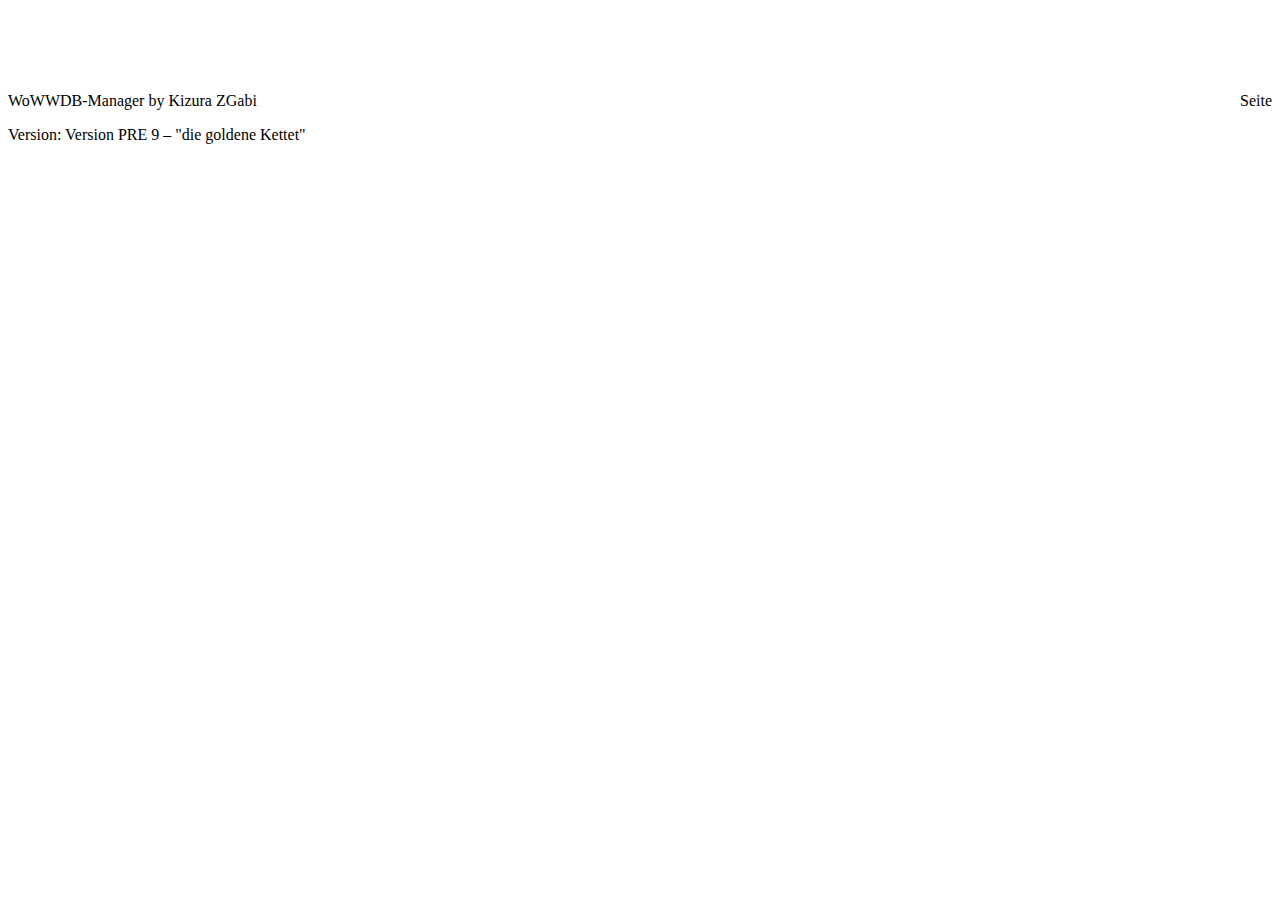
<file: trunk/documentation/html/index3.html>
<!DOCTYPE HTML PUBLIC "-//W3C//DTD HTML 4.0 Transitional//EN">
<HTML>
<HEAD>
	<META HTTP-EQUIV="CONTENT-TYPE" CONTENT="text/html; charset=windows-1252">
	<TITLE></TITLE>
	<META NAME="GENERATOR" CONTENT="OpenOffice.org 1.1.3  (Win32)">
	<META NAME="CREATED" CONTENT="20050409;15130613">
	<META NAME="CHANGEDBY" CONTENT="Gerhard Leibrock">
	<META NAME="CHANGED" CONTENT="20050409;15130617">
	<STYLE>
	<!--
		@page { size: 21cm 29.7cm; margin: 2cm }
		P { margin-bottom: 0.21cm }
		P.western { font-family: "Arial", sans-serif }
		H1 { margin-bottom: 0.21cm }
		H1.western { font-family: "Arial", sans-serif; font-size: 16pt }
		H1.cjk { font-family: "MS Mincho"; font-size: 16pt }
		H1.ctl { font-family: "Tahoma"; font-size: 16pt }
	-->
	</STYLE>
</HEAD>
<BODY LANG="de-DE" DIR="LTR">
<H1 CLASS="western"><BR><BR>
</H1>
<P CLASS="western" STYLE="margin-bottom: 0cm"><BR>
</P>
<DIV TYPE=FOOTER>
	<TABLE WIDTH=100% BORDER=0 CELLPADDING=0 CELLSPACING=0>
		<COL WIDTH=128*>
		<COL WIDTH=128*>
		<TR VALIGN=TOP>
			<TD WIDTH=50%>
				<P STYLE="margin-bottom: 0cm"><FONT SIZE=3>WoWWDB-Manager by
				Kizura ZGabi</FONT></P>
				<P><FONT SIZE=3>Version: Version <SPAN STYLE="font-weight: medium">PRE
				9 &ndash; &quot;die goldene Kettet&quot;</SPAN></FONT></P>
			</TD>
			<TD WIDTH=50%>
				<P ALIGN=RIGHT>Seite <SDFIELD TYPE=PAGE SUBTYPE=RANDOM FORMAT=PAGE></SDFIELD></P>
			</TD>
		</TR>
	</TABLE>
	<P STYLE="margin-bottom: 0cm"><BR>
	</P>
</DIV>
</BODY>
</HTML>
</file>
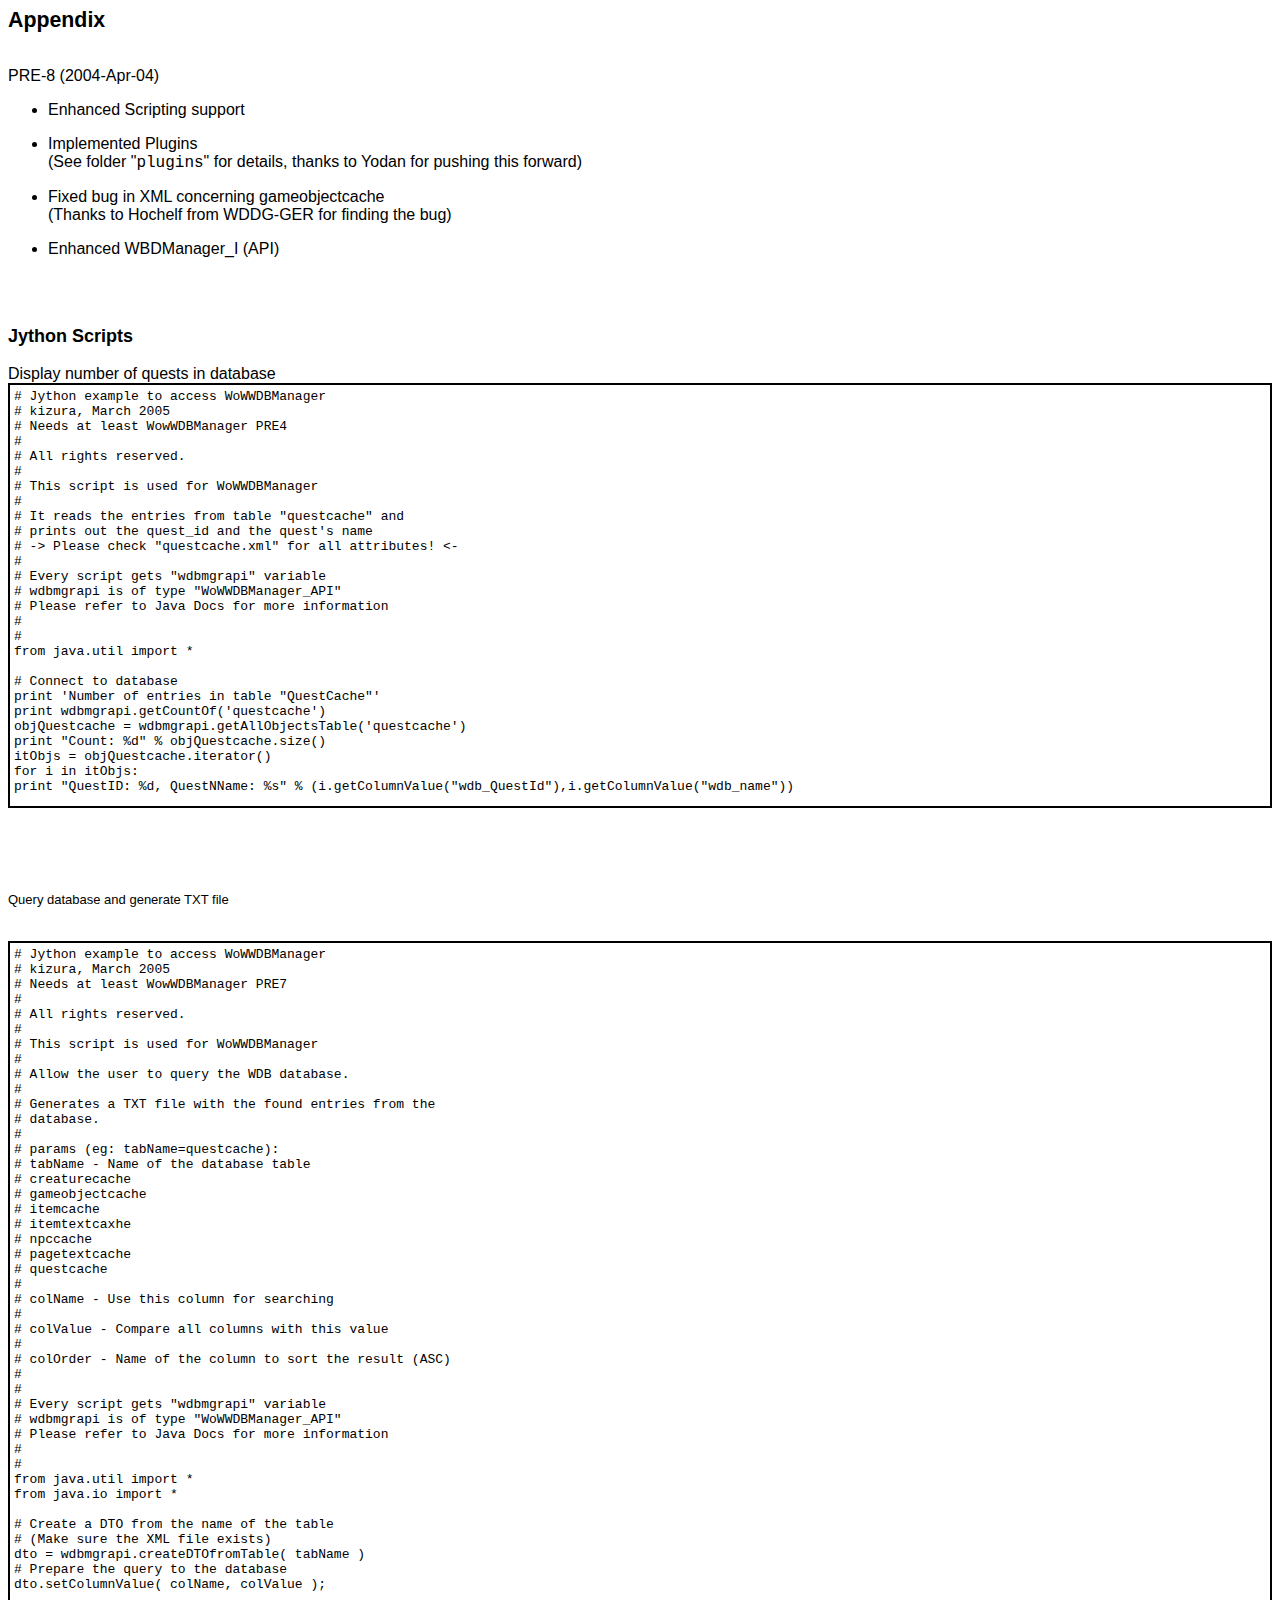
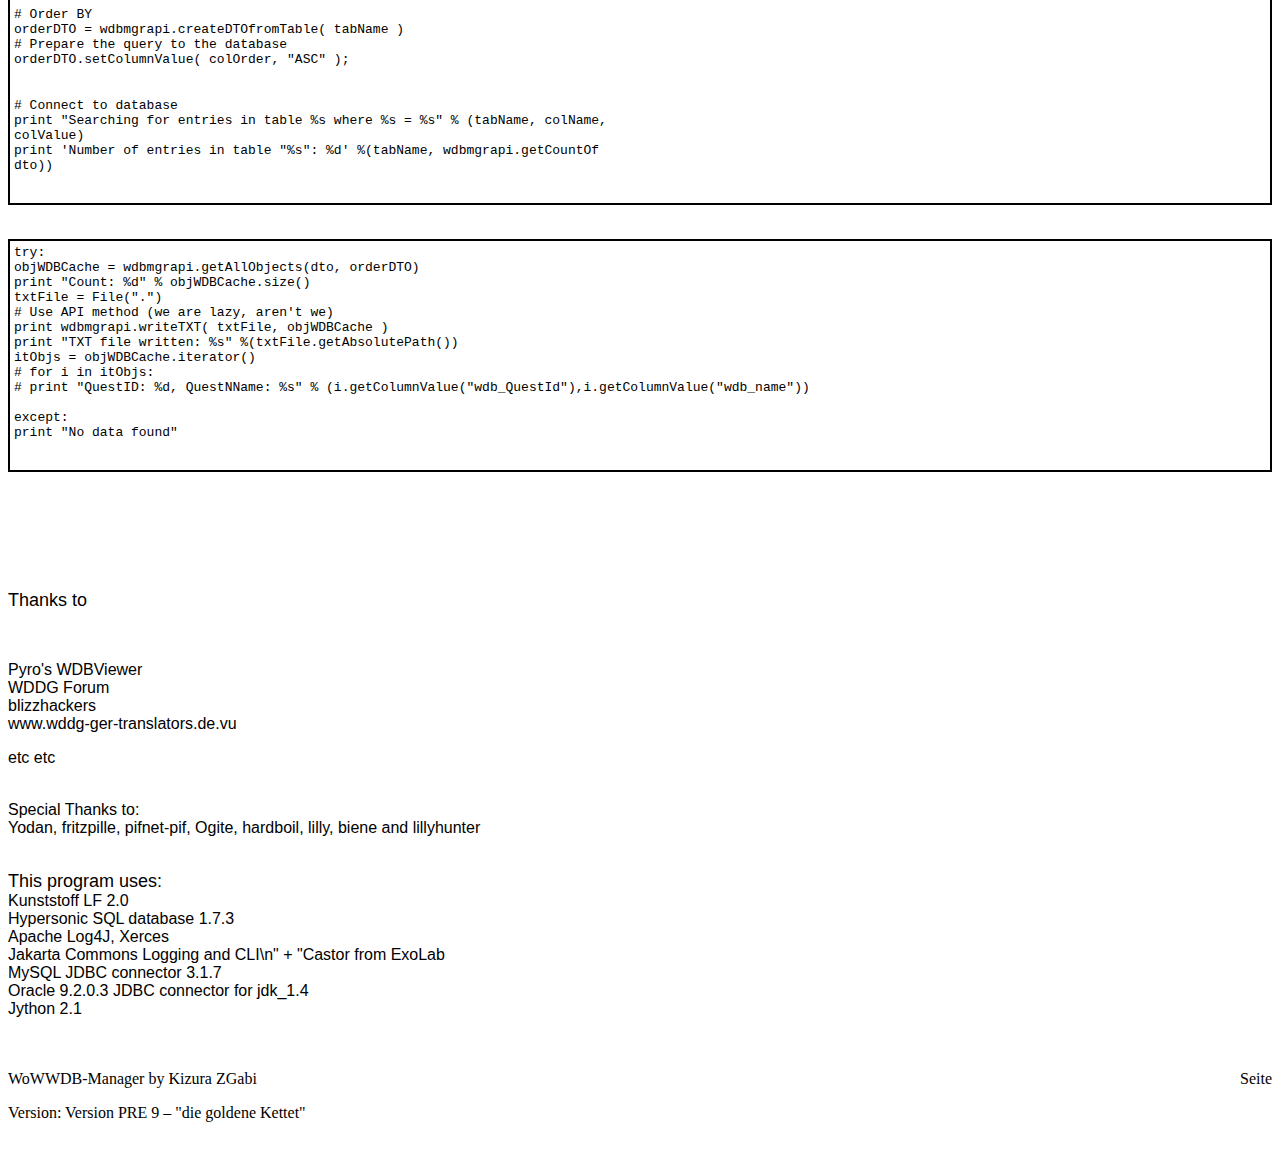
<file: trunk/documentation/html/index4.html>
<!DOCTYPE HTML PUBLIC "-//W3C//DTD HTML 4.0 Transitional//EN">
<HTML>
<HEAD>
	<META HTTP-EQUIV="CONTENT-TYPE" CONTENT="text/html; charset=windows-1252">
	<TITLE>Appendix</TITLE>
	<META NAME="GENERATOR" CONTENT="OpenOffice.org 1.1.3  (Win32)">
	<META NAME="CREATED" CONTENT="20050409;15130629">
	<META NAME="CHANGEDBY" CONTENT="Gerhard Leibrock">
	<META NAME="CHANGED" CONTENT="20050409;15130633">
	<STYLE>
	<!--
		@page { size: 21cm 29.7cm; margin: 2cm }
		P { margin-bottom: 0.21cm }
		P.western { font-family: "Arial", sans-serif }
		H1 { margin-bottom: 0.21cm }
		H1.western { font-family: "Arial", sans-serif; font-size: 16pt }
		H1.cjk { font-family: "MS Mincho"; font-size: 16pt }
		H1.ctl { font-family: "Tahoma"; font-size: 16pt }
	-->
	</STYLE>
</HEAD>
<BODY LANG="de-DE" DIR="LTR">
<H1 CLASS="western" STYLE="page-break-before: always">Appendix</H1>
<P CLASS="western"><BR>PRE-8 (2004-Apr-04)</P>
<UL>
	<LI><P CLASS="western" STYLE="margin-bottom: 0cm">Enhanced Scripting
	support</P>
	<LI><P CLASS="western" STYLE="margin-bottom: 0cm">Implemented
	Plugins<BR>(See folder &quot;<FONT FACE="Courier New, monospace">plugins</FONT>&quot;
	for details, thanks to Yodan for pushing this forward)</P>
	<LI><P CLASS="western" STYLE="margin-bottom: 0cm">Fixed bug in XML
	concerning gameobjectcache<BR>(Thanks to Hochelf from WDDG-GER for
	finding the bug)</P>
	<LI><P CLASS="western" STYLE="margin-bottom: 0cm">Enhanced
	WBDManager_I (API)</P>
</UL>
<P CLASS="western" STYLE="margin-bottom: 0cm"><BR>
</P>
<P CLASS="western" STYLE="margin-bottom: 0cm"><BR><B><SPAN STYLE="font-style: normal"><FONT SIZE=4>Jython
Scripts</FONT></SPAN></B><BR><BR>Display number of quests in database</P>
<TABLE WIDTH=100% BORDER=1 BORDERCOLOR="#000000" CELLPADDING=4 CELLSPACING=0>
	<COL WIDTH=256*>
	<TR>
		<TD WIDTH=100% VALIGN=TOP>
			<P CLASS="western"><FONT FACE="Courier New"><FONT SIZE=2># Jython
			example to access WoWWDBManager<BR># kizura, March 2005<BR># Needs
			at least WowWDBManager PRE4<BR>#<BR># All rights reserved.<BR>#<BR>#
			This script is used for WoWWDBManager<BR>#<BR># It reads the
			entries from table &quot;questcache&quot; and<BR># prints out the
			quest_id and the quest's name<BR># -&gt; Please check
			&quot;questcache.xml&quot; for all attributes! &lt;-<BR>#<BR>#
			Every script gets &quot;wdbmgrapi&quot; variable<BR># wdbmgrapi is
			of type &quot;WoWWDBManager_API&quot;<BR># Please refer to Java
			Docs for more information<BR>#<BR>#<BR>from java.util import *<BR><BR>#
			Connect to database<BR>print 'Number of entries in table
			&quot;QuestCache&quot;'<BR>print
			wdbmgrapi.getCountOf('questcache') <BR>objQuestcache =
			wdbmgrapi.getAllObjectsTable('questcache')<BR>print &quot;Count:
			%d&quot; % objQuestcache.size()<BR>itObjs =
			objQuestcache.iterator()<BR>for i in itObjs:<BR>  print &quot;QuestID:
			%d, QuestNName: %s&quot; %
			(i.getColumnValue(&quot;wdb_QuestId&quot;),i.getColumnValue(&quot;wdb_name&quot;))</FONT></FONT></P>
		</TD>
	</TR>
</TABLE>
<P CLASS="western" STYLE="margin-bottom: 0cm"><BR>
</P>
<P CLASS="western" STYLE="margin-bottom: 0cm"><BR>
</P>
<P CLASS="western" STYLE="margin-bottom: 0cm; page-break-before: always">
<FONT FACE="Arial, sans-serif"><FONT SIZE=2>Query database and
generate TXT file</FONT></FONT></P>
<P CLASS="western" STYLE="margin-bottom: 0cm"><BR>
</P>
<TABLE WIDTH=100% BORDER=1 BORDERCOLOR="#000000" CELLPADDING=4 CELLSPACING=0>
	<COL WIDTH=256*>
	<THEAD>
		<TR>
			<TD WIDTH=100% VALIGN=TOP>
				<P CLASS="western" STYLE="margin-bottom: 0cm"><FONT FACE="Courier New"><FONT SIZE=2>#
				Jython example to access WoWWDBManager<BR># kizura, March 2005<BR>#
				Needs at least WowWDBManager PRE7<BR>#<BR># All rights
				reserved.<BR>#<BR># This script is used for WoWWDBManager<BR>#<BR>#
				Allow the user to query the WDB database.<BR>#<BR># Generates a
				TXT file with the found entries from the<BR># database.<BR>#<BR>#
				params (eg: tabName=questcache):<BR># tabName - Name of the
				database table<BR>#           creaturecache<BR>#          
				gameobjectcache<BR>#           itemcache<BR>#          
				itemtextcaxhe<BR>#           npccache<BR>#          
				pagetextcache<BR>#           questcache<BR>#<BR># colName - Use
				this column for searching<BR>#<BR># colValue - Compare all
				columns with this value<BR>#<BR># colOrder - Name of the column
				to sort the result (ASC)<BR>#<BR>#<BR># Every script gets
				&quot;wdbmgrapi&quot; variable<BR># wdbmgrapi is of type
				&quot;WoWWDBManager_API&quot;<BR># Please refer to Java Docs for
				more information<BR>#<BR>#<BR>from java.util import *<BR>from
				java.io import *<BR><BR># Create a DTO from the name of the
				table<BR># (Make sure the XML file exists)<BR>dto =
				wdbmgrapi.createDTOfromTable( tabName )<BR># Prepare the query to
				the database<BR>dto.setColumnValue( colName, colValue );<BR><BR>#
				Order BY<BR>orderDTO = wdbmgrapi.createDTOfromTable( tabName )<BR>#
				Prepare the query to the database<BR>orderDTO.setColumnValue(
				colOrder, &quot;ASC&quot; );</FONT></FONT></P>
				<P CLASS="western"><FONT FACE="Courier New"><FONT SIZE=2><BR>#
				Connect to database<BR>print &quot;Searching for entries in table
				%s where %s = %s&quot; % (tabName, colName,<BR>colValue)<BR>print
				'Number of entries in table &quot;%s&quot;: %d' %(tabName,
				wdbmgrapi.getCountOf<BR>dto))<BR></FONT></FONT><BR>
				</P>
			</TD>
		</TR>
	</THEAD>
</TABLE>
<P CLASS="western" STYLE="margin-bottom: 0cm"><BR>
</P>
<TABLE WIDTH=100% BORDER=1 BORDERCOLOR="#000000" CELLPADDING=4 CELLSPACING=0>
	<COL WIDTH=256*>
	<THEAD>
		<TR>
			<TD WIDTH=100% VALIGN=TOP>
				<P CLASS="western"><FONT FACE="Courier New"><FONT SIZE=2>try:<BR>
				 objWDBCache = wdbmgrapi.getAllObjects(dto, orderDTO) <BR>  print
				&quot;Count: %d&quot; % objWDBCache.size()<BR>  txtFile =
				File(&quot;.&quot;)<BR>  # Use API method (we are lazy, aren't
				we)<BR>  print wdbmgrapi.writeTXT( txtFile, objWDBCache )<BR> 
				print &quot;TXT file written: %s&quot;
				%(txtFile.getAbsolutePath())<BR>  itObjs =
				objWDBCache.iterator()<BR>#  for i in itObjs:<BR>#    print
				&quot;QuestID: %d, QuestNName: %s&quot; %
				(i.getColumnValue(&quot;wdb_QuestId&quot;),i.getColumnValue(&quot;wdb_name&quot;))<BR>
				   <BR>except:<BR>  print &quot;No data found&quot;<BR></FONT></FONT><BR>
				</P>
			</TD>
		</TR>
	</THEAD>
</TABLE>
<P CLASS="western" STYLE="margin-bottom: 0cm"><BR>
</P>
<P CLASS="western" STYLE="margin-bottom: 0cm"><BR>
</P>
<P CLASS="western" STYLE="margin-bottom: 0cm"><BR>
</P>
<P CLASS="western" STYLE="margin-bottom: 0cm; font-weight: medium"><FONT FACE="Arial, sans-serif"><FONT SIZE=4>Thanks
to</FONT></FONT></P>
<P CLASS="western" STYLE="margin-bottom: 0cm"><BR>
</P>
<P CLASS="western" STYLE="margin-bottom: 0cm">	Pyro's WDBViewer<BR>	WDDG
Forum<BR>	blizzhackers<BR>	www.wddg-ger-translators.de.vu</P>
<P CLASS="western" STYLE="margin-bottom: 0cm">	etc etc</P>
<P CLASS="western" STYLE="margin-bottom: 0cm"><BR>Special Thanks
to:<BR>	Yodan, fritzpille, pifnet-pif, Ogite, hardboil, lilly, biene
and lillyhunter</P>
<P CLASS="western" STYLE="margin-bottom: 0cm"><BR><FONT SIZE=4>This
program uses:<BR>	</FONT>Kunststoff LF 2.0<BR>	Hypersonic SQL
database 1.7.3<BR>	Apache Log4J, Xerces<BR>	Jakarta Commons Logging
and CLI\n&quot; + &quot;Castor from ExoLab<BR>	MySQL JDBC connector
3.1.7<BR>	Oracle 9.2.0.3 JDBC connector for jdk_1.4<BR>	Jython 2.1<BR><BR>
</P>
<P CLASS="western" STYLE="margin-bottom: 0cm"><BR>
</P>
<DIV TYPE=FOOTER>
	<TABLE WIDTH=100% BORDER=0 CELLPADDING=0 CELLSPACING=0>
		<COL WIDTH=128*>
		<COL WIDTH=128*>
		<TR VALIGN=TOP>
			<TD WIDTH=50%>
				<P STYLE="margin-bottom: 0cm"><FONT SIZE=3>WoWWDB-Manager by
				Kizura ZGabi</FONT></P>
				<P><FONT SIZE=3>Version: Version <SPAN STYLE="font-weight: medium">PRE
				9 &ndash; &quot;die goldene Kettet&quot;</SPAN></FONT></P>
			</TD>
			<TD WIDTH=50%>
				<P ALIGN=RIGHT>Seite <SDFIELD TYPE=PAGE SUBTYPE=RANDOM FORMAT=PAGE></SDFIELD></P>
			</TD>
		</TR>
	</TABLE>
	<P STYLE="margin-bottom: 0cm"><BR>
	</P>
</DIV>
</BODY>
</HTML>
</file>
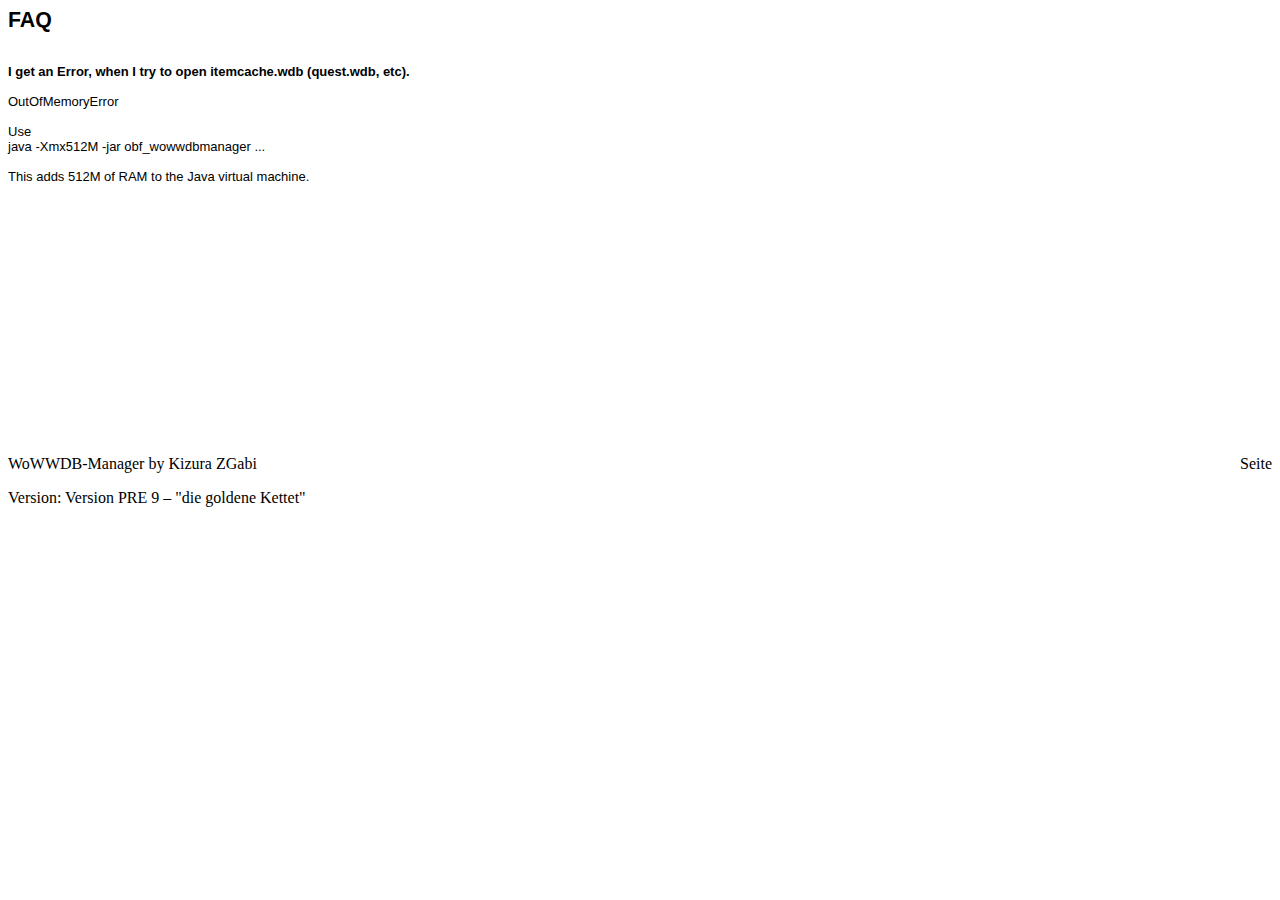
<file: trunk/documentation/html/index5.html>
<!DOCTYPE HTML PUBLIC "-//W3C//DTD HTML 4.0 Transitional//EN">
<HTML>
<HEAD>
	<META HTTP-EQUIV="CONTENT-TYPE" CONTENT="text/html; charset=windows-1252">
	<TITLE>FAQ</TITLE>
	<META NAME="GENERATOR" CONTENT="OpenOffice.org 1.1.3  (Win32)">
	<META NAME="CREATED" CONTENT="20050409;15130645">
	<META NAME="CHANGEDBY" CONTENT="Gerhard Leibrock">
	<META NAME="CHANGED" CONTENT="20050409;15130649">
	<STYLE>
	<!--
		@page { size: 21cm 29.7cm; margin: 2cm }
		P { margin-bottom: 0.21cm }
		P.western { font-family: "Arial", sans-serif }
		H1 { margin-bottom: 0.21cm }
		H1.western { font-family: "Arial", sans-serif; font-size: 16pt }
		H1.cjk { font-family: "MS Mincho"; font-size: 16pt }
		H1.ctl { font-family: "Tahoma"; font-size: 16pt }
	-->
	</STYLE>
</HEAD>
<BODY LANG="de-DE" DIR="LTR">
<H1 CLASS="western" STYLE="page-break-before: always">FAQ</H1>
<P CLASS="western" STYLE="margin-bottom: 0cm"><FONT FACE="Arial, sans-serif"><FONT SIZE=2><BR><B>I
get an Error, when I try to open itemcache.wdb (quest.wdb,
etc).</B><BR><BR>OutOfMemoryError<BR><BR>Use<BR>	java -Xmx512M -jar
obf_wowwdbmanager ...<BR><BR>This adds 512M of RAM to the Java
virtual machine.<BR><BR></FONT></FONT><BR>
</P>
<P CLASS="western" STYLE="margin-bottom: 0cm"><BR>
</P>
<P CLASS="western" STYLE="margin-bottom: 0cm"><BR>
</P>
<P CLASS="western" STYLE="margin-bottom: 0cm"><BR>
</P>
<P CLASS="western" STYLE="margin-bottom: 0cm"><BR>
</P>
<P CLASS="western" STYLE="margin-bottom: 0cm"><BR>
</P>
<P CLASS="western" STYLE="margin-bottom: 0cm"><BR>
</P>
<P CLASS="western" STYLE="margin-bottom: 0cm"><BR>
</P>
<DIV TYPE=FOOTER>
	<TABLE WIDTH=100% BORDER=0 CELLPADDING=0 CELLSPACING=0>
		<COL WIDTH=128*>
		<COL WIDTH=128*>
		<TR VALIGN=TOP>
			<TD WIDTH=50%>
				<P STYLE="margin-bottom: 0cm"><FONT SIZE=3>WoWWDB-Manager by
				Kizura ZGabi</FONT></P>
				<P><FONT SIZE=3>Version: Version <SPAN STYLE="font-weight: medium">PRE
				9 &ndash; &quot;die goldene Kettet&quot;</SPAN></FONT></P>
			</TD>
			<TD WIDTH=50%>
				<P ALIGN=RIGHT>Seite <SDFIELD TYPE=PAGE SUBTYPE=RANDOM FORMAT=PAGE></SDFIELD></P>
			</TD>
		</TR>
	</TABLE>
	<P STYLE="margin-bottom: 0cm"><BR>
	</P>
</DIV>
</BODY>
</HTML>
</file>
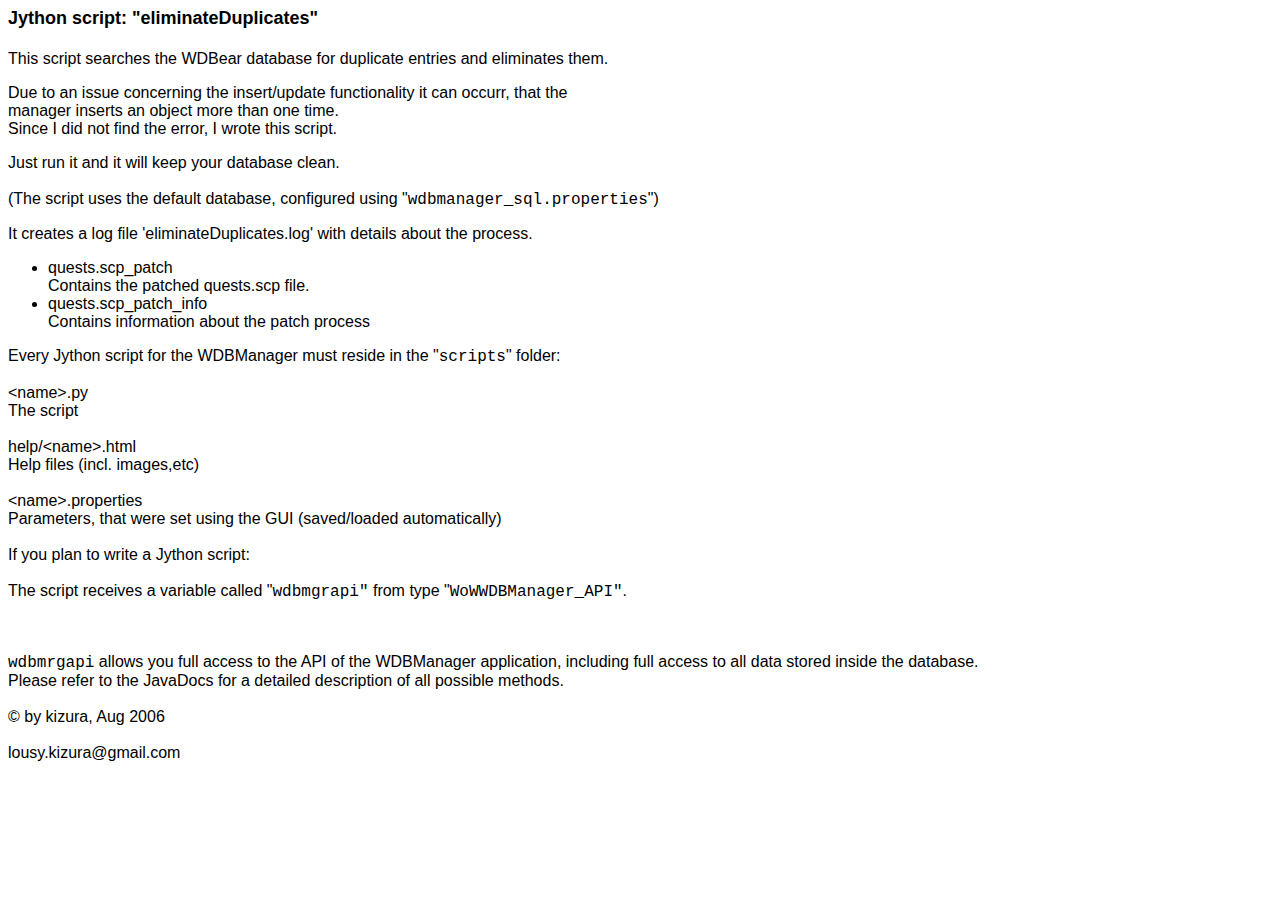
<file: trunk/development/scripts/help/eliminateDuplicates.html>
<!DOCTYPE HTML PUBLIC "-//W3C//DTD HTML 4.0 Transitional//EN">
<html>
<head>


	
  
  <meta http-equiv="CONTENT-TYPE" content="text/html; charset=windows-1252">


	
	
  
  
  <title></title>
  <meta name="GENERATOR" content="OpenOffice.org 1.1.3  (Win32)">


	
  
  <meta name="CREATED" content="20050331;13312600">


	
  
  <meta name="CHANGEDBY" content="Gerhard Leibrock">


	
  
  <meta name="CHANGED" content="20050403;13474107">


	
  
  <style>
	<!--
		@page { size: 21cm 29.7cm; margin: 2cm }
		P { margin-bottom: 0.21cm }
		P.western { font-family: "Verdana", sans-serif }
	-->
	</style>
</head>


<body dir="ltr" lang="">


<p class="western" style="margin-bottom: 0cm;"><b><font size="4">Jython&nbsp;script: "eliminateDuplicates"<br>

<br>

</font></b>This script searches the WDBear database for duplicate entries and eliminates them.</p>

<p class="western" style="margin-bottom: 0cm;">Due to an issue concerning the insert/update functionality it can occurr, that the<br>
manager inserts an object more than one time.<br>
Since I did not find the error, I wrote this script.</p>
<p class="western" style="margin-bottom: 0cm;">Just run it and it will keep your database clean.<br>
&nbsp;<br>
(The
script uses the default database, configured using
"<font face="Courier New, monospace">wdbmanager_sql.properties</font>")<br>

</p>

<p class="western" style="margin-bottom: 0cm;">It creates a log file 'eliminateDuplicates.log' with details about the process.</p>

<ul>

  <li>
    
    <p class="western" style="margin-bottom: 0cm;"><font face="Verdana, sans-serif"><font size="3">quests.scp_patch<br>

    </font></font><font face="Verdana, sans-serif"><font size="3">Contains the patched quests.scp file.</font></font></p>

  </li>

  <li><font face="Verdana, sans-serif"><font size="3">quests.scp_patch_info<br>

Contains information about the patch process</font></font></li>

</ul>

<p class="western" style="margin-bottom: 0cm;">Every
Jython script for the WDBManager must reside in the "<font face="Courier New, monospace">scripts</font>"
folder:<br>

<br>

&lt;name&gt;.py<br>

The script<br>

<br>

help/&lt;name&gt;.html<br>

Help
files (incl. images,etc)<br>

<br>

&lt;name&gt;.properties<br>

Parameters,
that were set using the GUI (saved/loaded automatically)<br>

<br>

If
you plan to write a Jython script:<br>

<br>

The script receives a
variable called "<font size="3"><font face="Courier New">wdbmgrapi"</font>
</font>from type "<font size="3"><font face="Courier New">WoWWDBManager_API"</font></font>.</p>


<p class="western" style="margin-bottom: 0cm;"><br>

<br>

<font face="Courier New, monospace">wdbmrgapi</font>
allows you full access to the API of the WDBManager application,
including full access to all data stored inside the database.<br>

Please
refer to the JavaDocs for a detailed description of all possible
methods.<br>

<br>

&copy; by kizura, Aug 2006<br>

<br>

lousy.kizura@gmail.com<br>

<br>


</p>


</body>
</html>
</file>
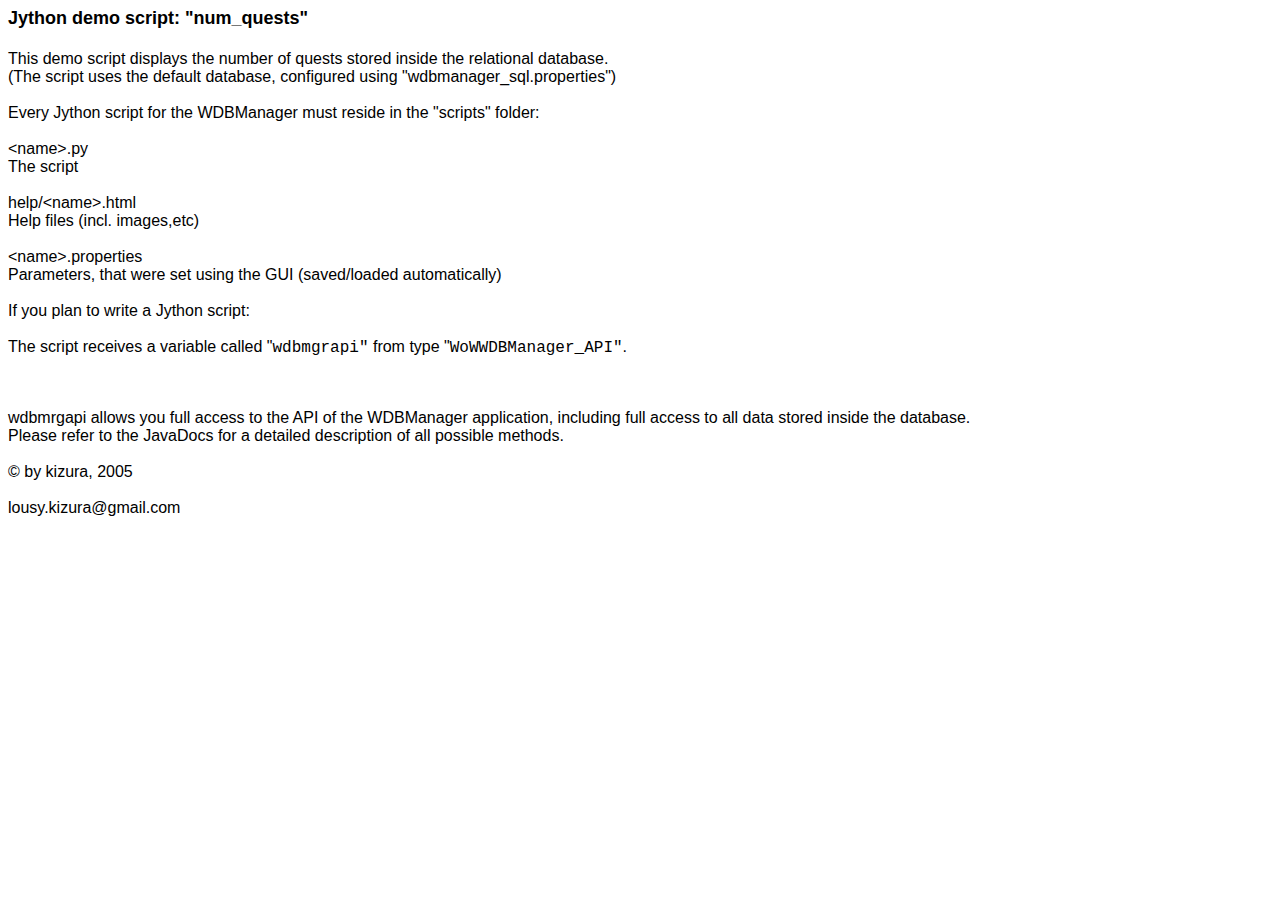
<file: trunk/development/scripts/help/num_quests.html>
<!DOCTYPE HTML PUBLIC "-//W3C//DTD HTML 4.0 Transitional//EN">
<HTML>
<HEAD>
	<META HTTP-EQUIV="CONTENT-TYPE" CONTENT="text/html; charset=windows-1252">
	<TITLE></TITLE>
	<META NAME="GENERATOR" CONTENT="OpenOffice.org 1.1.3  (Win32)">
	<META NAME="CREATED" CONTENT="20050331;13312600">
	<META NAME="CHANGEDBY" CONTENT="Gerhard Leibrock">
	<META NAME="CHANGED" CONTENT="20050401;23074300">
	<STYLE>
	<!--
		@page { size: 21cm 29.7cm; margin: 2cm }
		P { margin-bottom: 0.21cm }
		P.western { font-family: "Verdana", sans-serif }
	-->
	</STYLE>
</HEAD>
<BODY LANG="" DIR="LTR">
<P CLASS="western" STYLE="margin-bottom: 0cm"><B><FONT SIZE=4>Jython
demo script: &quot;num_quests&quot;<BR><BR></FONT></B>This demo
script displays the number of quests stored inside the relational
database.<BR>(The script uses the default database, configured using
&quot;wdbmanager_sql.properties&quot;)<BR><BR>Every Jython script for
the WDBManager must reside in the &quot;scripts&quot;
folder:<BR><BR>&lt;name&gt;.py<BR>The script<BR><BR>help/&lt;name&gt;.html<BR>Help
files (incl. images,etc)<BR><BR>&lt;name&gt;.properties<BR>Parameters,
that were set using the GUI (saved/loaded automatically)<BR><BR>If
you plan to write a Jython script:<BR><BR>The script receives a
variable called &quot;<FONT SIZE=3><FONT FACE="Courier New">wdbmgrapi&quot;</FONT>
</FONT>from type &quot;<FONT SIZE=3><FONT FACE="Courier New">WoWWDBManager_API&quot;</FONT></FONT>.</P>
<P CLASS="western" STYLE="margin-bottom: 0cm"><BR><BR>wdbmrgapi
allows you full access to the API of the WDBManager application,
including full access to all data stored inside the database.<BR>Please
refer to the JavaDocs for a detailed description of all possible
methods.<BR><BR>&copy; by kizura, 2005<BR><BR>lousy.kizura@gmail.com<BR><BR>
</P>
</BODY>
</HTML>
</file>
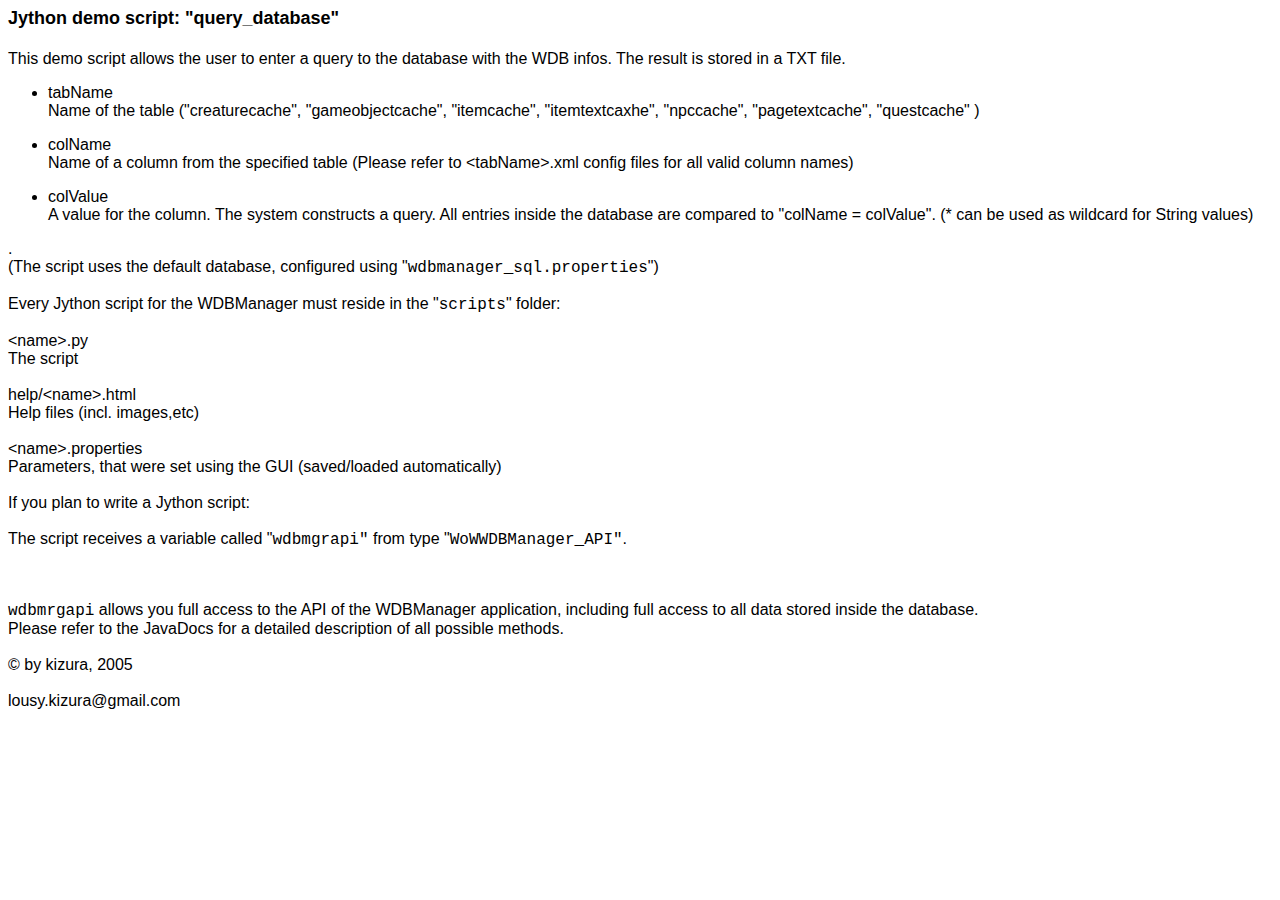
<file: trunk/development/scripts/help/query_database.html>
<!DOCTYPE HTML PUBLIC "-//W3C//DTD HTML 4.0 Transitional//EN">
<HTML>
<HEAD>
	<META HTTP-EQUIV="CONTENT-TYPE" CONTENT="text/html; charset=windows-1252">
	<TITLE></TITLE>
	<META NAME="GENERATOR" CONTENT="OpenOffice.org 1.1.3  (Win32)">
	<META NAME="CREATED" CONTENT="20050331;13312600">
	<META NAME="CHANGEDBY" CONTENT="Gerhard Leibrock">
	<META NAME="CHANGED" CONTENT="20050403;13474107">
	<STYLE>
	<!--
		@page { size: 21cm 29.7cm; margin: 2cm }
		P { margin-bottom: 0.21cm }
		P.western { font-family: "Verdana", sans-serif }
	-->
	</STYLE>
</HEAD>
<BODY LANG="" DIR="LTR">
<P CLASS="western" STYLE="margin-bottom: 0cm"><B><FONT SIZE=4>Jython
demo script: &quot;query_database&quot;<BR><BR></FONT></B>This demo
script allows the user to enter a query to the database with the WDB
infos. The result is stored in a TXT file.</P>
<UL>
	<LI><P CLASS="western" STYLE="margin-bottom: 0cm">tabName<BR>Name of
	the table<FONT SIZE=3><FONT FACE="Verdana, sans-serif">
	(&quot;creaturecache&quot;, &quot;gameobjectcache&quot;,
	&quot;itemcache&quot;, &quot;itemtextcaxhe&quot;, &quot;npccache&quot;,
	&quot;pagetextcache&quot;, &quot;questcache&quot; )</FONT></FONT></P>
	<LI><P CLASS="western" STYLE="margin-bottom: 0cm"><FONT FACE="Verdana, sans-serif"><FONT SIZE=3>colName<BR>Name
	of a column from the specified table (Please refer to &lt;tabName&gt;.xml
	config files for all valid column names)</FONT></FONT></P>
	<LI><P CLASS="western" STYLE="margin-bottom: 0cm"><FONT FACE="Verdana, sans-serif"><FONT SIZE=3>colValue<BR>A
	value for the column. The system constructs a query. All entries
	inside the database are compared to &quot;colName = colValue&quot;.
	(* can be used as wildcard for String values)</FONT></FONT></P>
</UL>
<P CLASS="western" STYLE="margin-bottom: 0cm"><FONT SIZE=3><FONT FACE="Verdana, sans-serif">.</FONT></FONT><BR>(The
script uses the default database, configured using
&quot;<FONT FACE="Courier New, monospace">wdbmanager_sql.properties</FONT>&quot;)<BR><BR>Every
Jython script for the WDBManager must reside in the &quot;<FONT FACE="Courier New, monospace">scripts</FONT>&quot;
folder:<BR><BR>&lt;name&gt;.py<BR>The script<BR><BR>help/&lt;name&gt;.html<BR>Help
files (incl. images,etc)<BR><BR>&lt;name&gt;.properties<BR>Parameters,
that were set using the GUI (saved/loaded automatically)<BR><BR>If
you plan to write a Jython script:<BR><BR>The script receives a
variable called &quot;<FONT SIZE=3><FONT FACE="Courier New">wdbmgrapi&quot;</FONT>
</FONT>from type &quot;<FONT SIZE=3><FONT FACE="Courier New">WoWWDBManager_API&quot;</FONT></FONT>.</P>
<P CLASS="western" STYLE="margin-bottom: 0cm"><BR><BR><FONT FACE="Courier New, monospace">wdbmrgapi</FONT>
allows you full access to the API of the WDBManager application,
including full access to all data stored inside the database.<BR>Please
refer to the JavaDocs for a detailed description of all possible
methods.<BR><BR>&copy; by kizura, 2005<BR><BR>lousy.kizura@gmail.com<BR><BR>
</P>
</BODY>
</HTML>
</file>
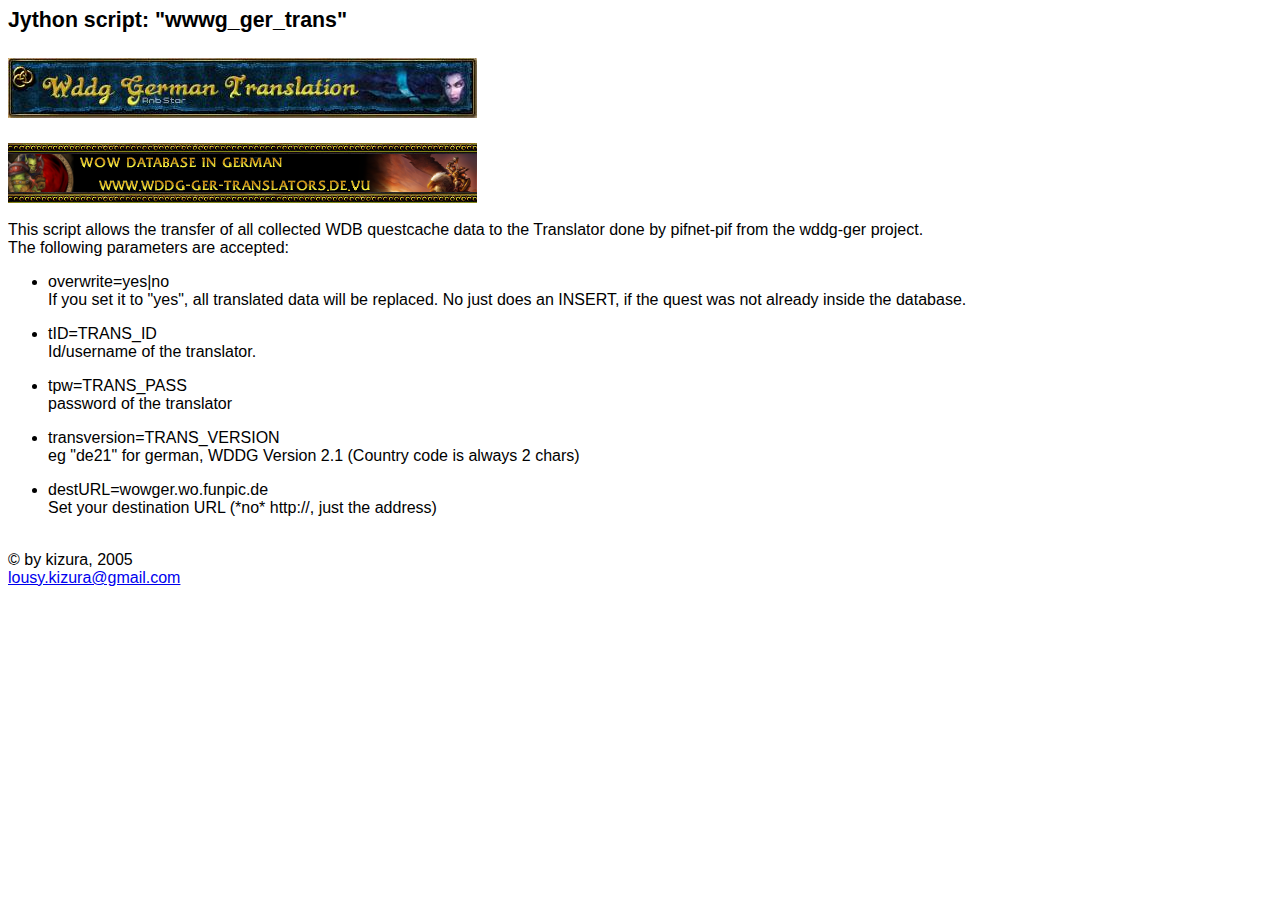
<file: trunk/development/scripts_wddger/help/wddg_ger_trans.html>
<!DOCTYPE HTML PUBLIC "-//W3C//DTD HTML 4.0 Transitional//EN">
<HTML>
<HEAD>
	<META HTTP-EQUIV="CONTENT-TYPE" CONTENT="text/html; charset=windows-1252">
	<TITLE></TITLE>
	<META NAME="GENERATOR" CONTENT="OpenOffice.org 1.1.3  (Win32)">
	<META NAME="CREATED" CONTENT="20050401;22411200">
	<META NAME="CHANGEDBY" CONTENT="Gerhard Leibrock">
	<META NAME="CHANGED" CONTENT="20050401;23104700">
	<STYLE>
	<!--
		@page { size: 21cm 29.7cm; margin: 2cm }
		P { margin-bottom: 0.21cm; color: #000000 }
		P.western { font-family: "Times New Roman", serif; font-size: 12pt; so-language: de-DE }
		P.cjk { font-family: "Times New Roman", serif; font-size: 12pt; so-language:  }
		P.ctl { font-family: "Times New Roman", serif; font-size: 12pt }
		A.western:link { font-size: 12pt; so-language:  }
		A.cjk:link { font-family: "Lucida Sans Unicode"; font-size: 12pt; so-language:  }
		A.ctl:link { font-family: "Tahoma"; font-size: 12pt }
	-->
	</STYLE>
</HEAD>
<BODY LANG="de-DE" TEXT="#000000" DIR="LTR">
<P LANG="" CLASS="western" STYLE="margin-bottom: 0cm"><FONT FACE="Verdana, sans-serif"><B><FONT SIZE=4 STYLE="font-size: 16pt">Jython
script: &quot;wwwg_ger_trans&quot;<BR><BR><IMG SRC="wddg_ger_trans_html_m7391c236.jpg" NAME="Grafik1" WIDTH=469 HEIGHT=60 BORDER=0><BR><BR></FONT></B><IMG SRC="wddg_ger_trans_html_m891c119.png" NAME="Grafik2" WIDTH=469 HEIGHT=60 BORDER=0><BR><BR>This
script allows the transfer of all collected WDB questcache data to
the Translator done by pifnet-pif from the wddg-ger project.<BR>The
following parameters are accepted:</FONT></P>
<UL>
	<LI><P LANG="" CLASS="western" STYLE="margin-bottom: 0cm"><FONT FACE="Verdana, sans-serif">overwrite=yes|no<BR>If
	you set it to &quot;yes&quot;, all translated data will be replaced.
	No just does an INSERT, if the quest was not already inside the
	database.</FONT></P>
</UL>
<UL>
	<LI><P LANG="" CLASS="western" STYLE="margin-bottom: 0cm"><FONT FACE="Verdana, sans-serif">tID=TRANS_ID<BR>Id/username
	of the translator.</FONT></P>
</UL>
<UL>
	<LI><P LANG="" CLASS="western" STYLE="margin-bottom: 0cm"><FONT FACE="Verdana, sans-serif">tpw=TRANS_PASS<BR>password
	of the translator</FONT></P>
</UL>
<UL>
	<LI><P LANG="" CLASS="western" STYLE="margin-bottom: 0cm"><FONT FACE="Verdana, sans-serif">transversion=TRANS_VERSION<BR>eg
	&quot;de21&quot; for german, WDDG Version 2.1 (Country code is
	always 2 chars)</FONT></P>
</UL>
<UL>
	<LI><P LANG="" CLASS="western" STYLE="margin-bottom: 0cm"><FONT FACE="Verdana, sans-serif">destURL=wowger.wo.funpic.de<BR>Set
	your destination URL (*no* http://, just the address)</FONT></P>
</UL>
<P LANG="" CLASS="western" ALIGN=LEFT STYLE="margin-bottom: 0cm"><FONT FACE="Verdana, sans-serif"><BR>&copy;
by kizura, 2005<BR><A CLASS="western" HREF="mailto:lousy.kizura@gmail.com">lousy.kizura@gmail.com</A><BR></FONT><BR>
</P>
</BODY>
</HTML>
</file>
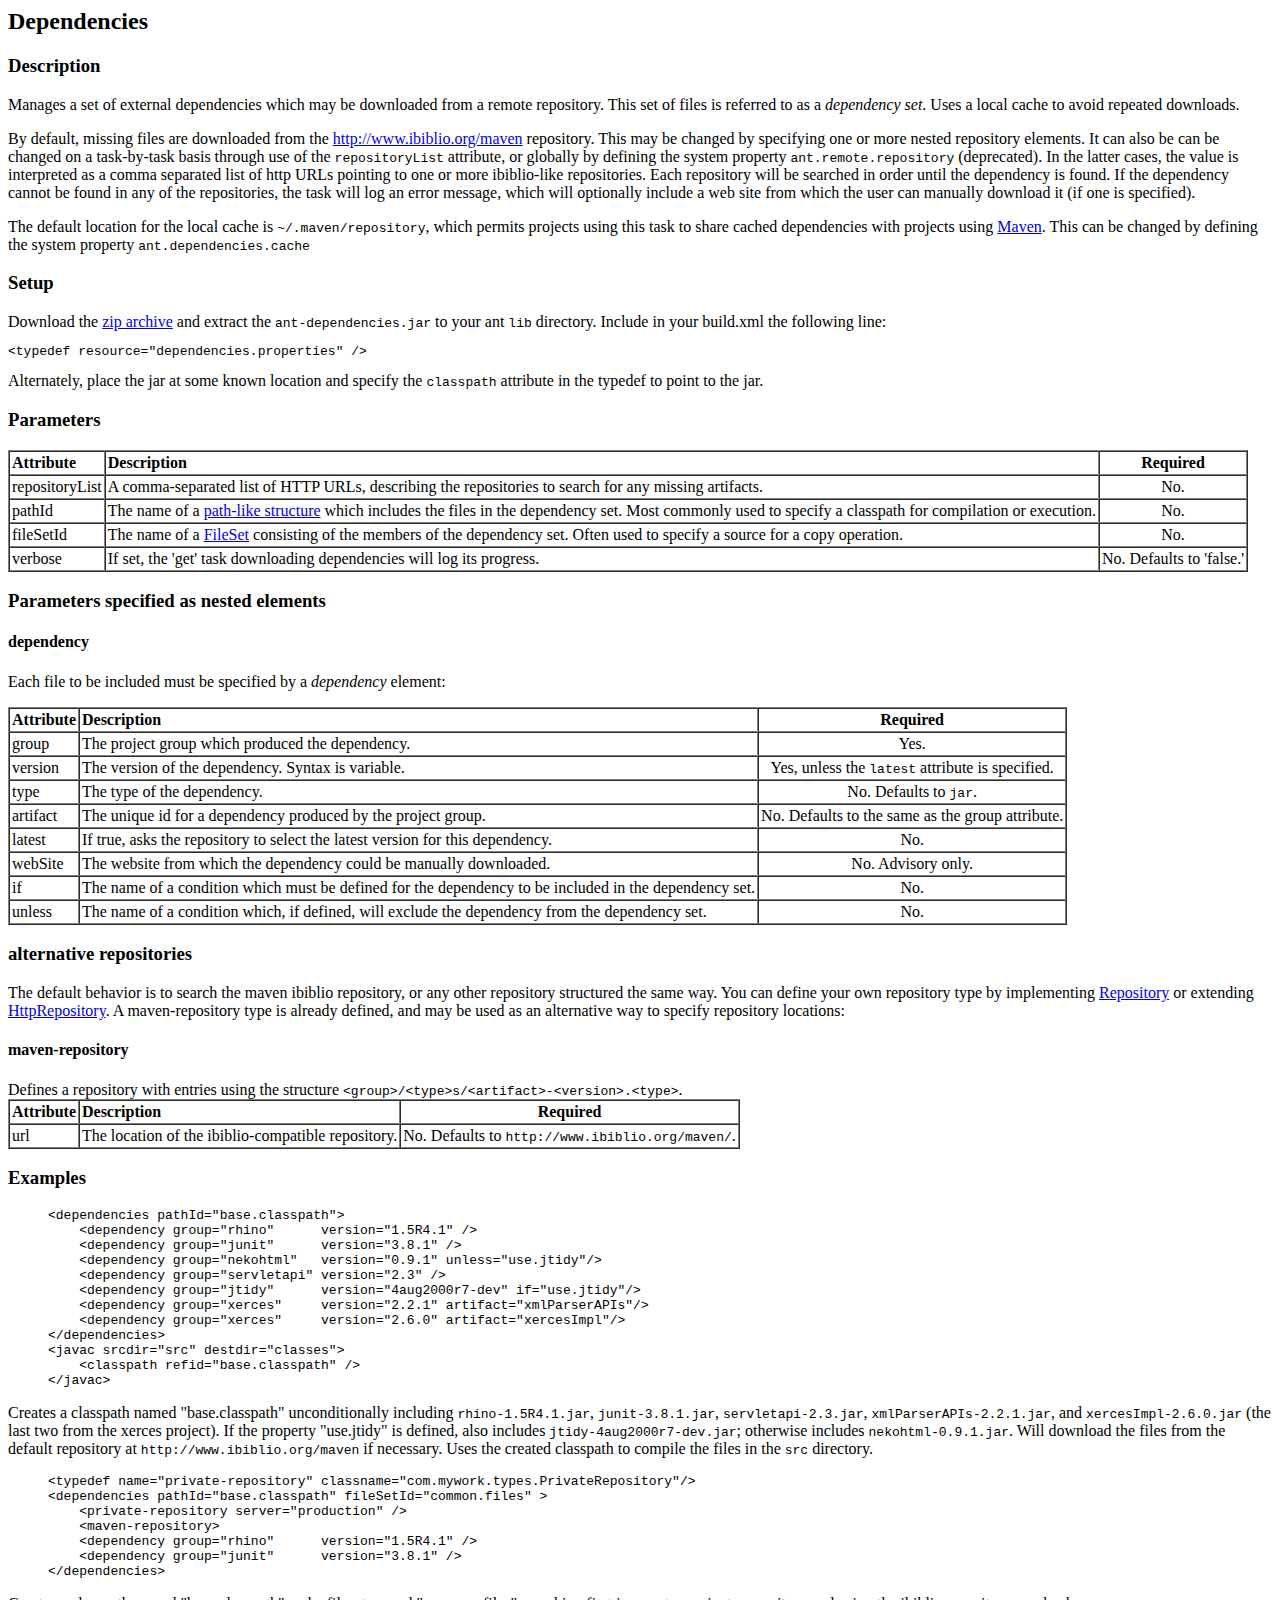
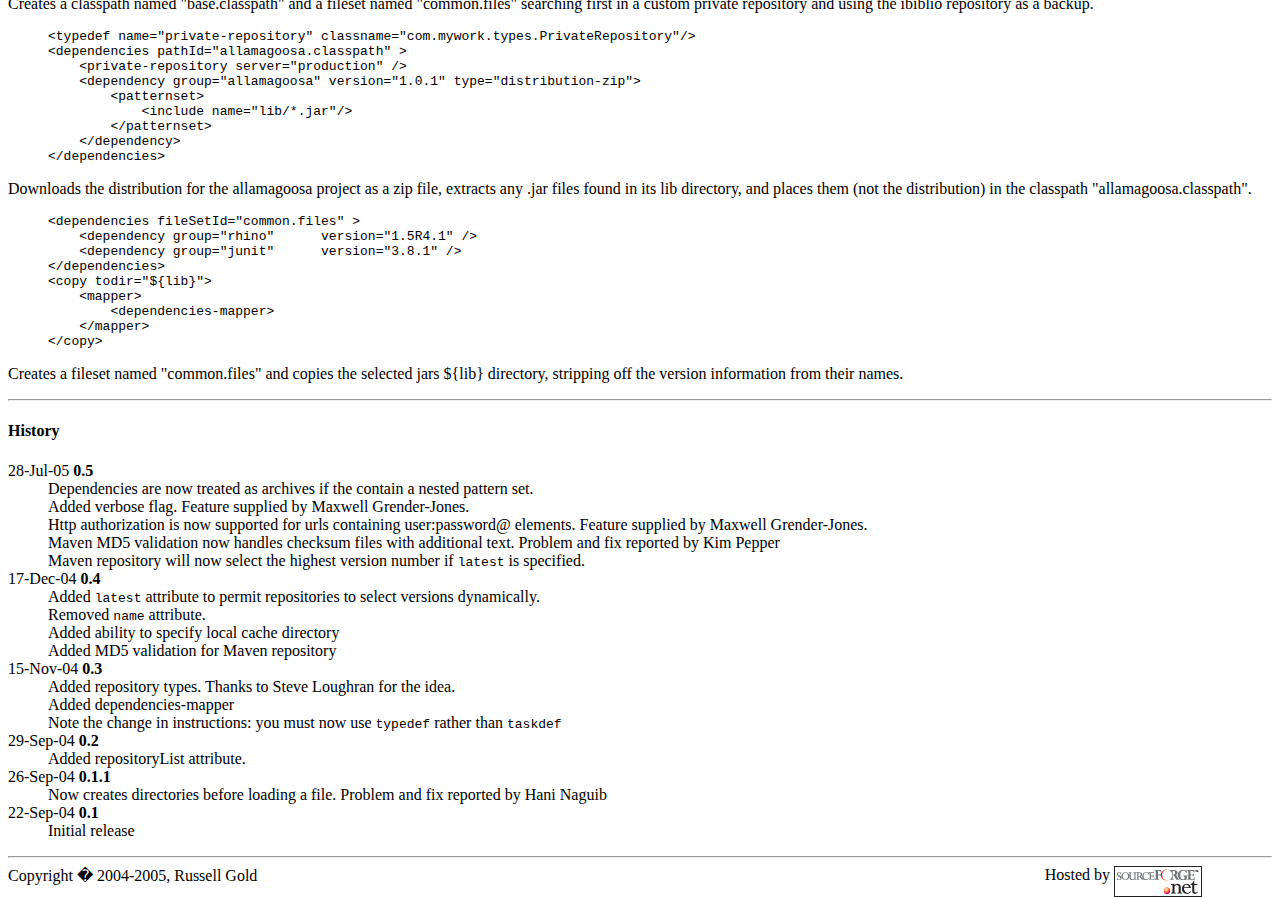
<file: trunk/development/dev-ressources/3rdParty/ant-dependencies/dependencies.html>
<html><head>
<meta http-equiv="Content-Language" content="en-us"><title>Dependencies Task</title>

<link rel="stylesheet" type="text/css" href="dependencies_dateien/antmanual.css"></head>

<body>

<h2><a name="copy">Dependencies</a></h2>
<h3>Description</h3>
<p>Manages a set of external dependencies which may be downloaded from a remote repository.
This set of files is referred to as a <i>dependency set</i>.
Uses a local cache to avoid repeated downloads.</p>

<p>By default, missing files are downloaded from the
<a href="http://www.ibiblio.org/maven">http://www.ibiblio.org/maven</a> repository. This may be changed by specifying one
or more nested repository elements. It can also be can be changed on a task-by-task basis through use of the
<tt>repositoryList</tt> attribute, or globally by defining the system property <tt>ant.remote.repository</tt>
(deprecated).
In the latter cases, the value is interpreted as a comma separated list
of http URLs pointing to one or more ibiblio-like repositories. Each
repository will be searched in order until the dependency is found.
If the dependency cannot be found in any of the repositories, the task
will log an error message,
which will optionally include a web site from which the user can
manually download it (if one is specified).</p>

<p>The default location for the local cache is <tt>~/.maven/repository</tt>, which permits projects using this task to share
cached dependencies with projects using <a href="http://www.httpunit.org/doc/maven.apache.org">Maven</a>. This can be changed by defining the system
property <tt>ant.dependencies.cache</tt></p>

<h3>Setup</h3>
Download the <a href="http://prdownloads.sourceforge.net/httpunit/ant-dependencies-0.5.zip?download">zip archive</a> and extract
the <tt>ant-dependencies.jar</tt> to your ant <tt>lib</tt> directory. Include in your build.xml the following line:
<pre>&lt;typedef resource="dependencies.properties" /&gt;</pre>
Alternately, place the jar at some known location and specify the <tt>classpath</tt> attribute in the typedef to point to the jar.


<h3>Parameters</h3>
<table border="1" cellpadding="2" cellspacing="0">
  <tbody><tr>
    <td valign="top"><b>Attribute</b></td>
    <td valign="top"><b>Description</b></td>
    <td align="center" valign="top"><b>Required</b></td>
  </tr>

  <tr>
    <td valign="top">repositoryList</td>
    <td valign="top">A comma-separated list of HTTP URLs, describing the repositories to search for any missing artifacts.</td>
    <td align="center" valign="top">No.</td>
  </tr>
  <tr>
    <td valign="top">pathId</td>
    <td valign="top">The name of a <a href="http://ant.apache.org/manual/using.html#path">path-like structure</a> which includes the files
    in the dependency set. Most commonly used to specify a classpath for compilation or execution.</td>
    <td align="center" valign="top">No.</td>
  </tr>
  <tr>
    <td valign="top">fileSetId</td>
    <td valign="top">The name of a <a href="http://ant.apache.org/manual/CoreTypes/fileset.html">FileSet</a> consisting of
    the members of the dependency set. Often used to specify a source for a copy operation.</td>
    <td align="center" valign="top">No.</td>
  </tr>
  <tr>
    <td valign="top">verbose</td>
    <td valign="top">If set, the 'get' task downloading dependencies will log its progress.</td>
    <td align="center" valign="top">No. Defaults to 'false.'</td>
  </tr>
</tbody></table>
<h3>Parameters specified as nested elements</h3>

<h4>dependency</h4>
 <p>Each file to be included must be specified by a <i>dependency</i> element:</p>

<table border="1" cellpadding="2" cellspacing="0">
  <tbody><tr>
    <td valign="top"><b>Attribute</b></td>
    <td valign="top"><b>Description</b></td>
    <td align="center" valign="top"><b>Required</b></td>
  </tr>

  <tr>
    <td valign="top">group</td>
    <td valign="top">The project group which produced the dependency.</td>
    <td align="center" valign="top">Yes.</td>
  </tr>
  <tr>
    <td valign="top">version</td>
    <td valign="top">The version of the dependency. Syntax is variable.</td>
    <td align="center" valign="top">Yes, unless the <tt>latest</tt> attribute is specified.</td>
  </tr>
  <tr>
    <td valign="top">type</td>
    <td valign="top">The type of the dependency.</td>
    <td align="center" valign="top">No. Defaults to <tt>jar</tt>.</td>
  </tr>
  <tr>
    <td valign="top">artifact</td>
    <td valign="top">The unique id for a dependency produced by the project group.</td>
    <td align="center" valign="top">No. Defaults to the same as the group attribute.</td>
  </tr>
  <tr>
    <td valign="top">latest</td>
    <td valign="top">If true, asks the repository to select the latest version for this dependency.</td>
    <td align="center" valign="top">No.</td>
  </tr>
  <tr>
    <td valign="top">webSite</td>
    <td valign="top">The website from which the dependency could be manually downloaded.</td>
    <td align="center" valign="top">No. Advisory only.</td>
  </tr>
  <tr>
    <td valign="top">if</td>
    <td valign="top">The name of a condition which must be defined for the dependency to be included in the dependency set.</td>
    <td align="center" valign="top">No.</td>
  </tr>
  <tr>
    <td valign="top">unless</td>
    <td valign="top">The name of a condition which, if defined, will exclude the dependency from the dependency set.</td>
    <td align="center" valign="top">No.</td>
  </tr>
</tbody></table>

<h3>alternative repositories</h3>
 <p>The default behavior is to search the maven ibiblio repository, or any other repository structured the same way. You can
define your own repository type by implementing
<a href="http://www.httpunit.org/doc/api/org/apache/tools/ant/taskdefs/optional/dependencies/Repository.html">Repository</a>
or extending <a href="http://www.httpunit.org/doc/api/org/apache/tools/ant/taskdefs/optional/dependencies/HttpRepository.html">HttpRepository</a>.
A maven-repository type is already defined, and may be used as an alternative way to specify repository locations:

</p><h4>maven-repository</h4>
Defines a repository with entries using the structure <tt>&lt;group&gt;/&lt;type&gt;s/&lt;artifact&gt;-&lt;version&gt;.&lt;type&gt;</tt>.
<table border="1" cellpadding="2" cellspacing="0">
  <tbody><tr>
    <td valign="top"><b>Attribute</b></td>
    <td valign="top"><b>Description</b></td>
    <td align="center" valign="top"><b>Required</b></td>
  </tr>

  <tr>
    <td valign="top">url</td>
    <td valign="top">The location of the ibiblio-compatible repository.</td>
    <td align="center" valign="top">No. Defaults to <tt>http://www.ibiblio.org/maven/</tt>.</td>
  </tr>
</tbody></table>


<h3>Examples</h3>
<blockquote>
  <p></p><pre>&lt;dependencies pathId="base.classpath"&gt;
    &lt;dependency group="rhino"      version="1.5R4.1" /&gt;
    &lt;dependency group="junit"      version="3.8.1" /&gt;
    &lt;dependency group="nekohtml"   version="0.9.1" unless="use.jtidy"/&gt;
    &lt;dependency group="servletapi" version="2.3" /&gt;
    &lt;dependency group="jtidy"      version="4aug2000r7-dev" if="use.jtidy"/&gt;
    &lt;dependency group="xerces"     version="2.2.1" artifact="xmlParserAPIs"/&gt;
    &lt;dependency group="xerces"     version="2.6.0" artifact="xercesImpl"/&gt;
&lt;/dependencies&gt;
&lt;javac srcdir="src" destdir="classes"&gt;
    &lt;classpath refid="base.classpath" /&gt;
&lt;/javac&gt;
</pre><p></p>
</blockquote>
<p>Creates a classpath named "base.classpath" unconditionally including <tt>rhino-1.5R4.1.jar</tt>, <tt>junit-3.8.1.jar</tt>,
<tt>servletapi-2.3.jar</tt>, <tt>xmlParserAPIs-2.2.1.jar</tt>, and <tt>xercesImpl-2.6.0.jar</tt> (the last two from the xerces project).
If the property "use.jtidy"
is defined, also includes <tt>jtidy-4aug2000r7-dev.jar</tt>; otherwise includes <tt>nekohtml-0.9.1.jar</tt>. Will download the
files from the default repository at <tt>http://www.ibiblio.org/maven</tt> if necessary. Uses the created classpath to compile the files
in the <tt>src</tt> directory.</p>

<blockquote>
  <p></p><pre>&lt;typedef name="private-repository" classname="com.mywork.types.PrivateRepository"/&gt;
&lt;dependencies pathId="base.classpath" fileSetId="common.files" &gt;
    &lt;private-repository server="production" /&gt;
    &lt;maven-repository&gt;
    &lt;dependency group="rhino"      version="1.5R4.1" /&gt;
    &lt;dependency group="junit"      version="3.8.1" /&gt;
&lt;/dependencies&gt;
</pre><p></p>
</blockquote>
<p>Creates a classpath named "base.classpath" and a fileset named "common.files" searching first in a custom private repository
and using the ibiblio repository as a backup.</p>


<blockquote>
  <p></p><pre>&lt;typedef name="private-repository" classname="com.mywork.types.PrivateRepository"/&gt;
&lt;dependencies pathId="allamagoosa.classpath" &gt;
    &lt;private-repository server="production" /&gt;
    &lt;dependency group="allamagoosa" version="1.0.1" type="distribution-zip"&gt;
        &lt;patternset&gt;
            &lt;include name="lib/*.jar"/&gt;
        &lt;/patternset&gt;
    &lt;/dependency&gt;
&lt;/dependencies&gt;
</pre><p></p>
</blockquote>
<p>Downloads the distribution for the allamagoosa project as a zip file, extracts any .jar files found in its lib directory,
and places them (not the distribution) in the classpath "allamagoosa.classpath".</p>


<blockquote>
  <p></p><pre>&lt;dependencies fileSetId="common.files" &gt;
    &lt;dependency group="rhino"      version="1.5R4.1" /&gt;
    &lt;dependency group="junit"      version="3.8.1" /&gt;
&lt;/dependencies&gt;
&lt;copy todir="${lib}"&gt;
    &lt;mapper&gt;
        &lt;dependencies-mapper&gt;
    &lt;/mapper&gt;
&lt;/copy&gt;
</pre><p></p>
</blockquote>
<p>Creates a fileset named "common.files" and copies the selected jars ${lib} directory, stripping off the version information
from their names.</p>

<hr>
<h4>History</h4>
<dl>
<dt>28-Jul-05 <b>0.5</b></dt><dd>Dependencies are now treated as archives if the contain a nested pattern set.<br>
                          Added verbose flag. Feature supplied by Maxwell Grender-Jones.<br>
Http authorization is now supported for urls containing user:password@
elements. Feature supplied by Maxwell Grender-Jones.<br>
Maven MD5 validation now handles checksum files with additional text.
Problem and fix reported by Kim Pepper<br>
                          Maven repository will now select the highest version number if <tt>latest</tt> is specified.</dd>
<dt>17-Dec-04 <b>0.4</b></dt><dd>Added <tt>latest</tt> attribute to permit repositories to select versions dynamically.<br>
                          Removed <tt>name</tt> attribute.<br>
                          Added ability to specify local cache directory<br>
                          Added MD5 validation for Maven repository</dd>
<dt>15-Nov-04 <b>0.3</b></dt><dd>Added repository types. Thanks to Steve Loughran for the idea.<br>
                          Added dependencies-mapper<br>
                          Note the change in instructions: you must now use <tt>typedef</tt> rather than <tt>taskdef</tt></dd>
<dt>29-Sep-04 <b>0.2</b></dt><dd>Added repositoryList attribute.</dd>
<dt>26-Sep-04 <b>0.1.1</b></dt><dd>Now creates directories before loading a file. Problem and fix reported by Hani Naguib</dd>
<dt>22-Sep-04 <b>0.1</b></dt><dd>Initial release</dd>
</dl>

<hr>
<div style="position: relative;">
  <div>Copyright � 2004-2005, Russell Gold</div>
  <div style="text-align: right; position: absolute; top: 0pt; right: 70px;">Hosted by <img src="dependencies_dateien/sflogo.png" alt="SourceForge Logo" naturalsizeflag="0" align="top" border="0" height="31" width="88"></div>
</div>

</body></html>
</file>
<file: trunk/development/dev-ressources/3rdParty/ant-dependencies/dependencies_dateien/antmanual.css>
/* 
 * Copyright  2003-2004 Apache Software Foundation
 *
 *  Licensed under the Apache License, Version 2.0 (the "License");
 *  you may not use this file except in compliance with the License.
 *  You may obtain a copy of the License at
 *
 *      http://www.apache.org/licenses/LICENSE-2.0
 *
 *  Unless required by applicable law or agreed to in writing, software
 *  distributed under the License is distributed on an "AS IS" BASIS,
 *  WITHOUT WARRANTIES OR CONDITIONS OF ANY KIND, either express or implied.
 *  See the License for the specific language governing permissions and
 *  limitations under the License.
 * 
 */
</file>
